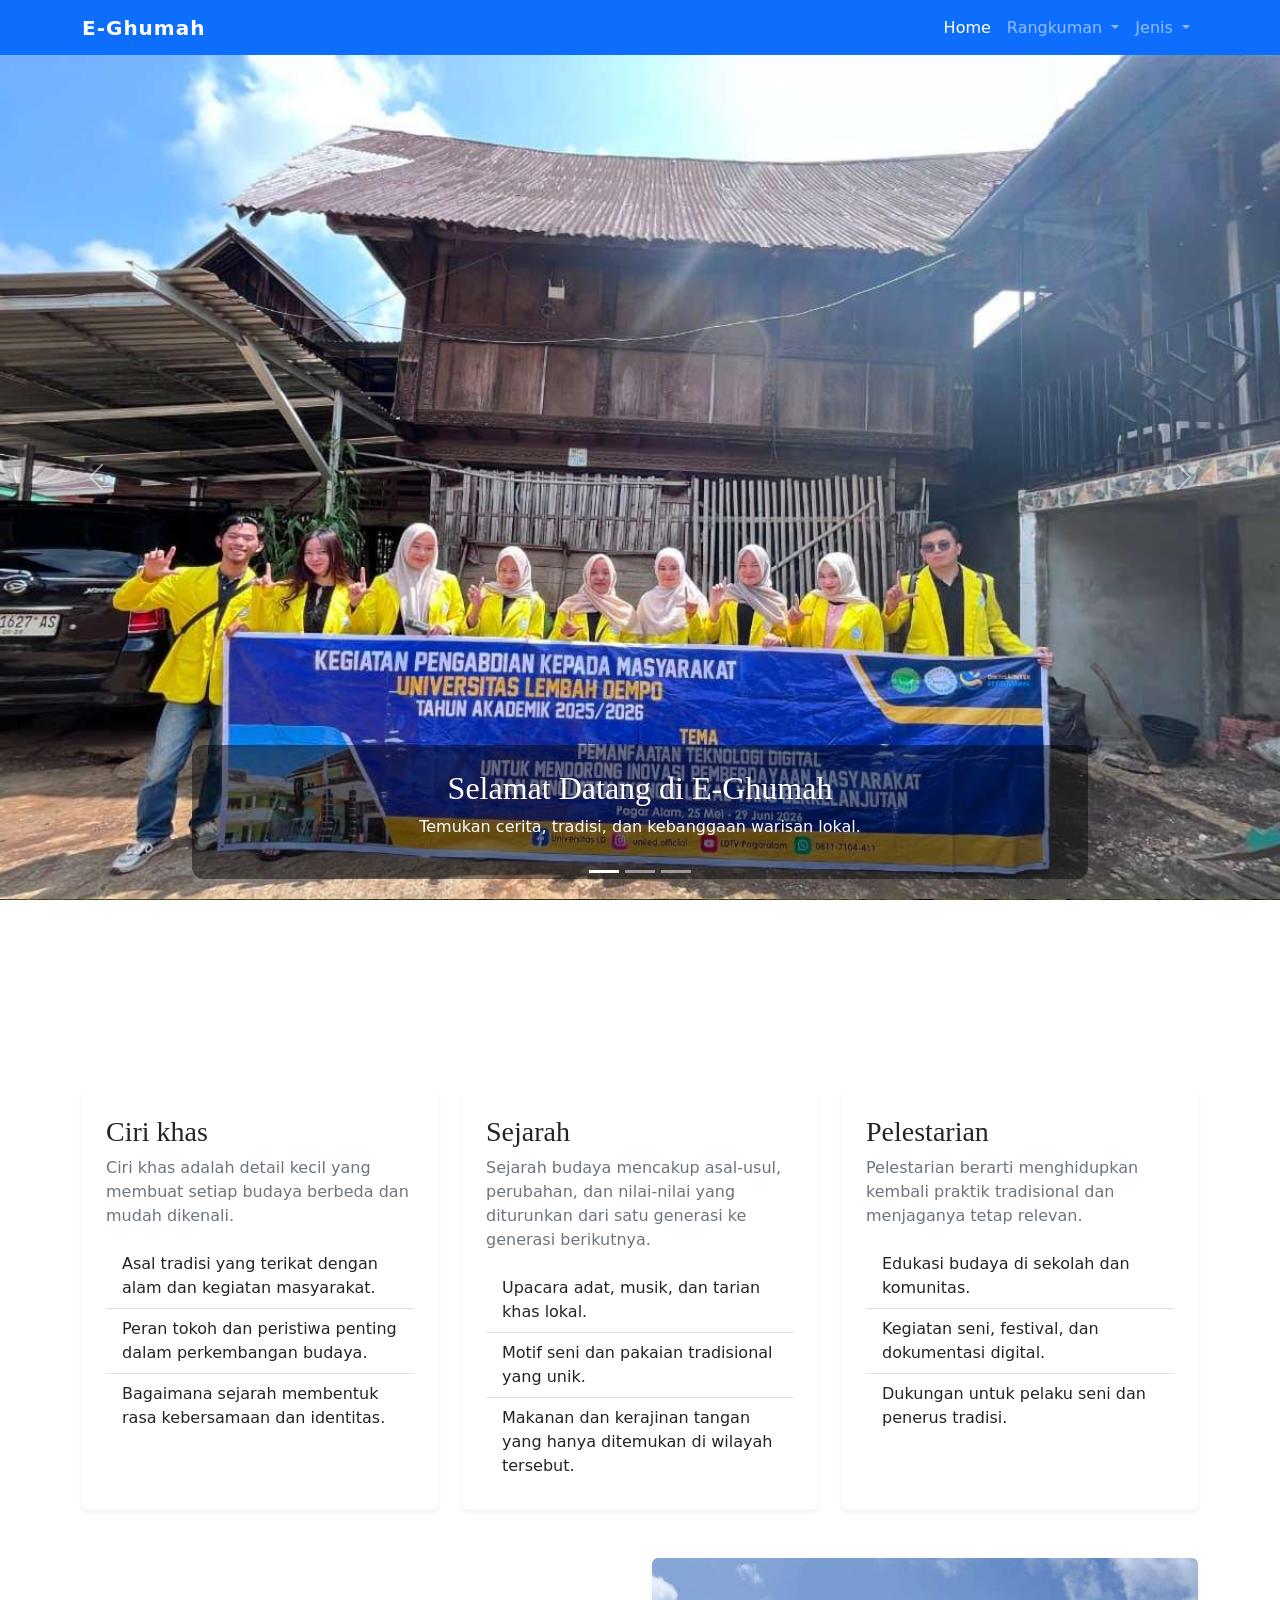
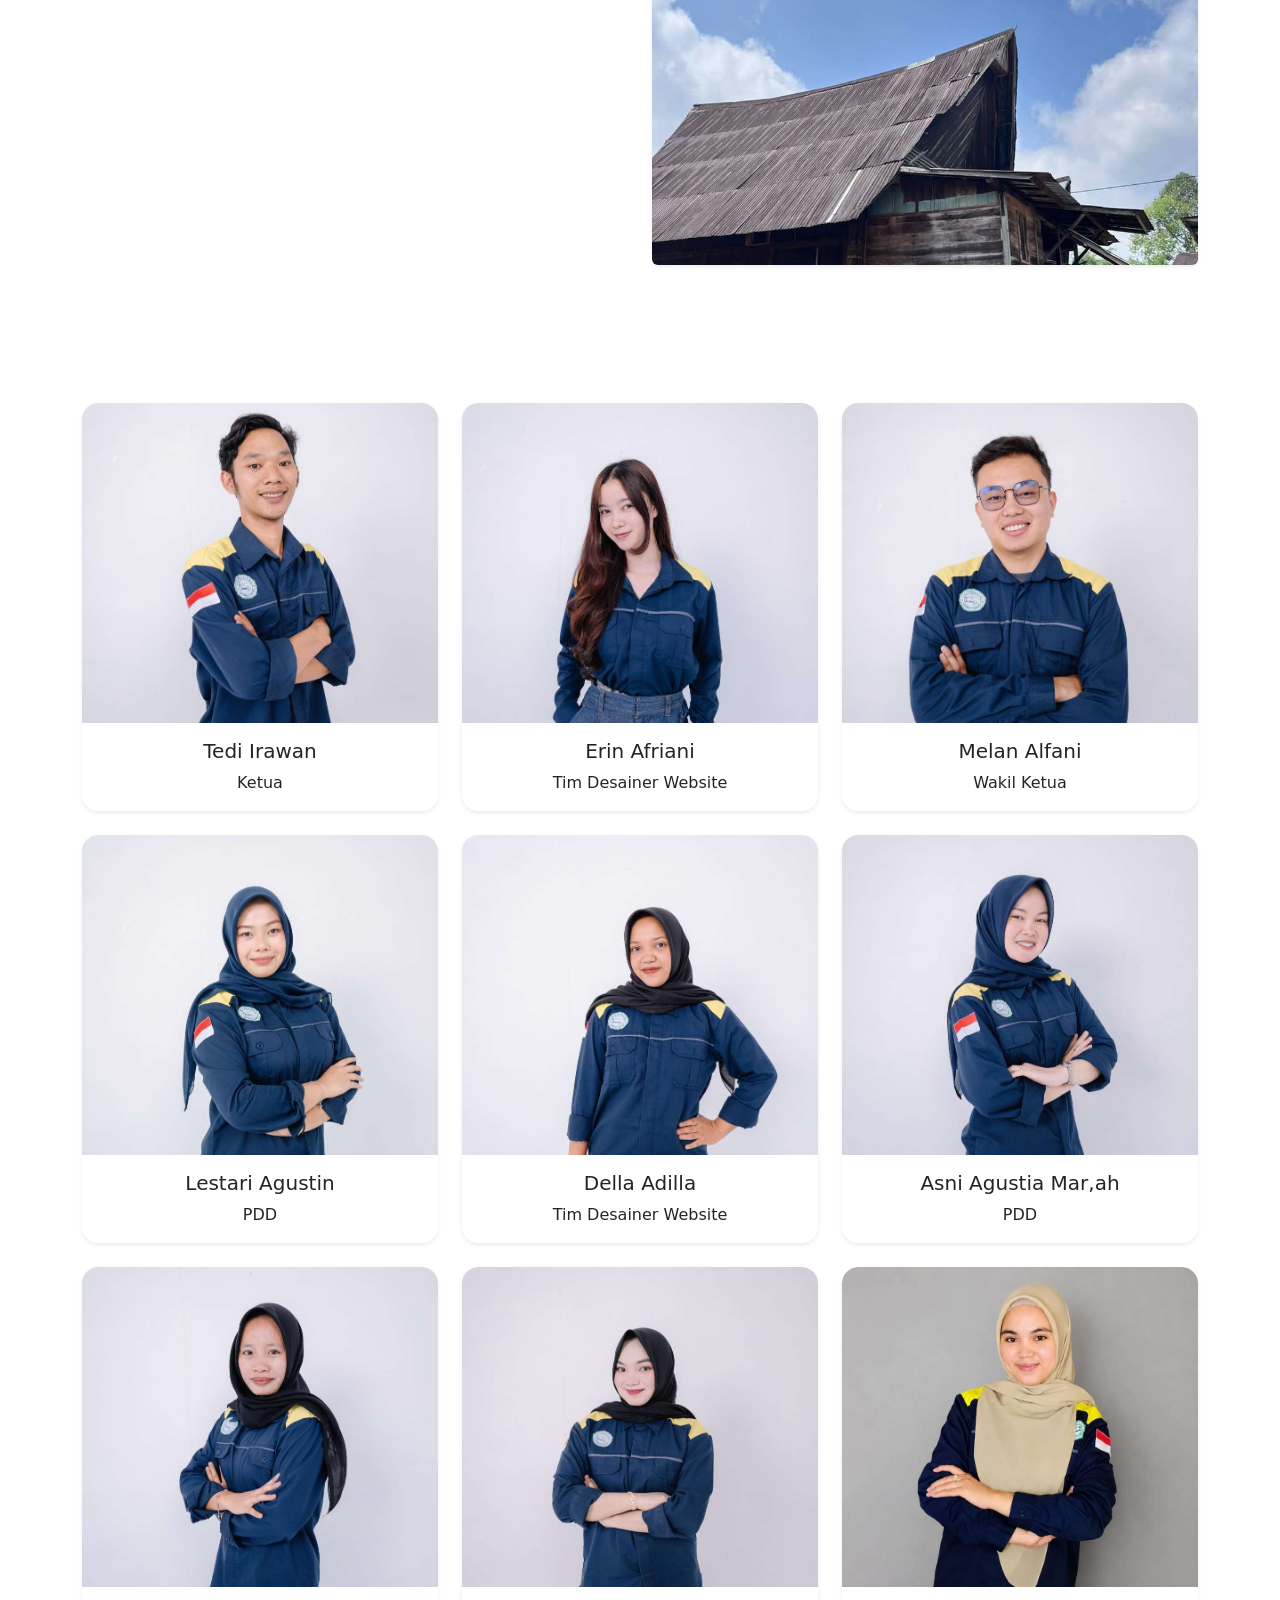
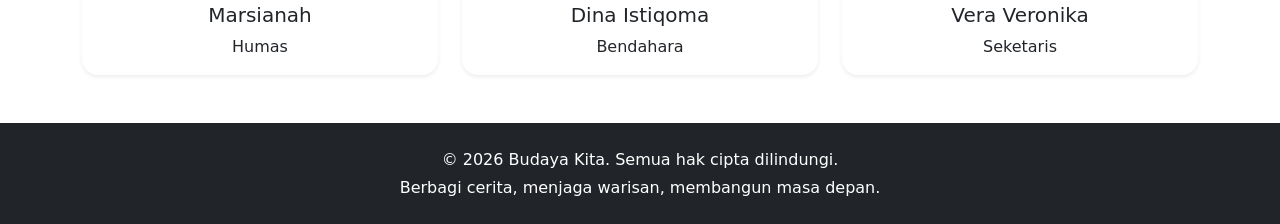
<file: index.html>
<!doctype html>
<html lang="id">
  <head>
    <meta charset="utf-8" />
    <meta name="viewport" content="width=device-width, initial-scale=1" />
    <title>Website Budaya</title>
    <link
      href="https://cdn.jsdelivr.net/npm/bootstrap@5.0.2/dist/css/bootstrap.min.css"
      rel="stylesheet"
      integrity="sha384-EVSTQN3/azprG1Anm3QDgpJLIm9Nao0Yz1ztcQTwFspd3yD65VohhpuuCOmLASjC"
      crossorigin="anonymous" />
    <link rel="stylesheet" href="styles.css" />
  </head>
  <body>
    <nav class="navbar navbar-expand-lg navbar-dark bg-primary shadow-sm">
      <div class="container">
        <a class="navbar-brand fw-bold" href="#">E-Ghumah</a>
        <button
          class="navbar-toggler"
          type="button"
          data-bs-toggle="collapse"
          data-bs-target="#navbarNav"
          aria-controls="navbarNav"
          aria-expanded="false"
          aria-label="Toggle navigation">
          <span class="navbar-toggler-icon"></span>
        </button>
        <div class="collapse navbar-collapse" id="navbarNav">
          <ul class="navbar-nav ms-auto">
            <li class="nav-item">
              <a class="nav-link active" aria-current="page" href="#home"
                >Home</a
              >
            </li>
            <li class="nav-item dropdown">
              <a
                class="nav-link dropdown-toggle"
                href="#"
                id="sejarahDropdown"
                role="button"
                data-bs-toggle="dropdown"
                aria-expanded="false">
                Rangkuman
              </a>
              <ul class="dropdown-menu" aria-labelledby="sejarahDropdown">
                <li>
                  <a class="dropdown-item" href="ciri%20khas/cirikhas.html"
                    >Ciri Khas</a
                  >
                </li>
                <li>
                  <a class="dropdown-item" href="sejarah/sejarah.html"
                    >Sejarah</a
                  >
                </li>
                <li>
                  <a class="dropdown-item" href="pelestarian/pelestarian.html"
                    >Pelestarian</a
                  >
                </li>
              </ul>
            </li>
            <li class="nav-item dropdown">
              <a
                class="nav-link dropdown-toggle"
                href="#"
                id="jenisDropdown"
                role="button"
                data-bs-toggle="dropdown"
                aria-expanded="false">
                Jenis
              </a>
              <ul class="dropdown-menu" aria-labelledby="jenisDropdown">
                <li>
                  <a
                    class="dropdown-item"
                    href="jenis/ghumah-baghi-tatahan.html"
                    >Ghumah Baghi Tatahan</a
                  >
                </li>
                <li>
                  <a
                    class="dropdown-item"
                    href="jenis/ghumah-baghi-gilapan.html"
                    >Ghumah Baghi Gilapan</a
                  >
                </li>
                <li>
                  <a class="dropdown-item" href="jenis/ghumah-baghi-sasak.html"
                    >Ghumah Baghi Sasak</a
                  >
                </li>
                <li>
                  <a class="dropdown-item" href="jenis/tempat-lainnya.html"
                    >Tempat Lainnya</a
                  >
                </li>
              </ul>
            </li>
          </ul>
        </div>
      </div>
    </nav>

    <header class="carousel-container" id="home">
      <div id="landingCarousel" class="carousel slide" data-bs-ride="carousel">
        <div class="carousel-indicators">
          <button
            type="button"
            data-bs-target="#landingCarousel"
            data-bs-slide-to="0"
            class="active"
            aria-current="true"
            aria-label="Slide 1"></button>
          <button
            type="button"
            data-bs-target="#landingCarousel"
            data-bs-slide-to="1"
            aria-label="Slide 2"></button>
          <button
            type="button"
            data-bs-target="#landingCarousel"
            data-bs-slide-to="2"
            aria-label="Slide 3"></button>
        </div>
        <div class="carousel-inner">
          <div class="carousel-item active">
            <img
              src="Galeri/foto1.jpg"
              class="d-block w-100"
              alt="ilustrasi budaya" />
            <div class="carousel-caption d-none d-md-block">
              <h2>Selamat Datang di E-Ghumah</h2>
              <p>Temukan cerita, tradisi, dan kebanggaan warisan lokal.</p>
            </div>
          </div>
          <div class="carousel-item">
            <img
              src="Galeri/Tataghan.jpg"
              class="d-block w-100"
              alt="Kesenian tradisional" />
            <div class="carousel-caption d-none d-md-block">
              <h2>Pelestarian Tradisi</h2>
              <p>Lestarikan budaya lewat generasi dan kegiatan bersama.</p>
            </div>
          </div>
          <div class="carousel-item">
            <img
              src="Galeri/gilapan.jpg"
              class="d-block w-100"
              alt="Makanan khas daerah" />
            <div class="carousel-caption d-none d-md-block">
              <h2>Ciri Khas yang Unik</h2>
              <p>Mengenal lebuh dalam sejarah Ghumah Baghi.</p>
            </div>
          </div>
        </div>
        <button
          class="carousel-control-prev"
          type="button"
          data-bs-target="#landingCarousel"
          data-bs-slide="prev">
          <span class="carousel-control-prev-icon" aria-hidden="true"></span>
          <span class="visually-hidden">Previous</span>
        </button>
        <button
          class="carousel-control-next"
          type="button"
          data-bs-target="#landingCarousel"
          data-bs-slide="next">
          <span class="carousel-control-next-icon" aria-hidden="true"></span>
          <span class="visually-hidden">Next</span>
        </button>
      </div>
    </header>

    <main class="container my-5">
      <section class="text-center mb-5">
        <h1 class="display-5 text-white">Mengenal Warisan Budaya</h1>
        <p class="lead text-white">
          Media untuk mengenal sejarah, ciri khas, dan upaya pelestarian budaya
          lokal.
        </p>
      </section>
      <section class="row g-4 mb-5">
        <div class="col-lg-4">
          <div class="p-4 bg-white rounded shadow-sm h-100">
            <h3 id="sejarah">Ciri khas</h3>
            <p class="text-muted">
              Ciri khas adalah detail kecil yang membuat setiap budaya berbeda
              dan mudah dikenali.
            </p>
            <ul class="list-group list-group-flush">
              <li class="list-group-item">
                Asal tradisi yang terikat dengan alam dan kegiatan masyarakat.
              </li>
              <li class="list-group-item">
                Peran tokoh dan peristiwa penting dalam perkembangan budaya.
              </li>
              <li class="list-group-item">
                Bagaimana sejarah membentuk rasa kebersamaan dan identitas.
              </li>
            </ul>
          </div>
        </div>
        <div class="col-lg-4">
          <div class="p-4 bg-white rounded shadow-sm h-100">
            <h3>Sejarah</h3>
            <p class="text-muted">
              Sejarah budaya mencakup asal-usul, perubahan, dan nilai-nilai yang
              diturunkan dari satu generasi ke generasi berikutnya.
            </p>
            <ul class="list-group list-group-flush">
              <li class="list-group-item">
                Upacara adat, musik, dan tarian khas lokal.
              </li>
              <li class="list-group-item">
                Motif seni dan pakaian tradisional yang unik.
              </li>
              <li class="list-group-item">
                Makanan dan kerajinan tangan yang hanya ditemukan di wilayah
                tersebut.
              </li>
            </ul>
          </div>
        </div>
        <div class="col-lg-4">
          <div class="p-4 bg-white rounded shadow-sm h-100">
            <h3 id="pelestarian">Pelestarian</h3>
            <p class="text-muted">
              Pelestarian berarti menghidupkan kembali praktik tradisional dan
              menjaganya tetap relevan.
            </p>
            <ul class="list-group list-group-flush">
              <li class="list-group-item">
                Edukasi budaya di sekolah dan komunitas.
              </li>
              <li class="list-group-item">
                Kegiatan seni, festival, dan dokumentasi digital.
              </li>
              <li class="list-group-item">
                Dukungan untuk pelaku seni dan penerus tradisi.
              </li>
            </ul>
          </div>
        </div>
      </section>
      <section class="mb-5">
        <div class="row align-items-center g-4">
          <div class="col-lg-6">
            <p class="text-white">Kenapa Budaya Itu Penting?</p>
            <p class="text-white">
              Budaya adalah jantung identitas kita. Dengan memahami dan menjaga
              warisan budaya, kita memupuk rasa kebanggaan dan persatuan.
            </p>
            <ul class="list-group list-group-flush">
              <li class="text-white">Membangun kesadaran sejarah</li>
              <li class="text-white">Memperkuat hubungan sosial</li>
              <li class="text-white">Menjaga keberagaman khas nusantara</li>
            </ul>
          </div>
          <div class="col-lg-6">
            <div class="ratio ratio-16x9 rounded overflow-hidden shadow-sm">
              <img
                src="Galeri/foto6.jpg"
                class="img-fluid"
                alt="Ilustrasi budaya"
                loading="lazy" />
            </div>
          </div>
        </div>
      </section>

      <section>
        <div class="text-center mb-4">
          <h3 class="text-white">Tim Kami</h3>
          <p class="text-white">
            Para penggiat yang berdedikasi untuk menjaga dan mempromosikan
            budaya.
          </p>
        </div>
        <div class="row g-4">
          <div class="col-md-4">
            <div class="card team-card h-100 text-center border-0 shadow-sm">
              <img
                src="Galeri/Tim 2.jpg"
                class="card-img-top"
                alt="Tim 1"
                loading="lazy" />
              <div class="card-body">
                <h5 class="card-title">Tedi Irawan</h5>
                <p class="card-text">Ketua</p>
              </div>
            </div>
          </div>
          <div class="col-md-4">
            <div class="card team-card h-100 text-center border-0 shadow-sm">
              <img
                src="Galeri/Tim 6.jpg"
                class="card-img-top"
                alt="Tim 2"
                loading="lazy" />
              <div class="card-body">
                <h5 class="card-title">Erin Afriani</h5>
                <p class="card-text">Tim Desainer Website</p>
              </div>
            </div>
          </div>
          <div class="col-md-4">
            <div class="card team-card h-100 text-center border-0 shadow-sm">
              <img
                src="Galeri/Tim 1.jpg"
                class="card-img-top"
                alt="Tim 3"
                loading="lazy" />
              <div class="card-body">
                <h5 class="card-title">Melan Alfani</h5>
                <p class="card-text">Wakil Ketua</p>
              </div>
            </div>
          </div>
          <div class="col-md-4">
            <div class="card team-card h-100 text-center border-0 shadow-sm">
              <img
                src="Galeri/Tim 4.jpg"
                class="card-img-top"
                alt="Tim 3"
                loading="lazy" />
              <div class="card-body">
                <h5 class="card-title">Lestari Agustin</h5>
                <p class="card-text">PDD</p>
              </div>
            </div>
          </div>
          <div class="col-md-4">
            <div class="card team-card h-100 text-center border-0 shadow-sm">
              <img
                src="Galeri/Tim 3.jpg"
                class="card-img-top"
                alt="Tim 3"
                loading="lazy" />
              <div class="card-body">
                <h5 class="card-title">Della Adilla</h5>
                <p class="card-text">Tim Desainer Website</p>
              </div>
            </div>
          </div>
          <div class="col-md-4">
            <div class="card team-card h-100 text-center border-0 shadow-sm">
              <img
                src="Galeri/Tim 5.jpg"
                class="card-img-top"
                alt="Tim 3"
                loading="lazy" />
              <div class="card-body">
                <h5 class="card-title">Asni Agustia Mar,ah</h5>
                <p class="card-text">PDD</p>
              </div>
            </div>
          </div>
          <div class="col-md-4">
            <div class="card team-card h-100 text-center border-0 shadow-sm">
              <img
                src="Galeri/Tim 7.jpg"
                class="card-img-top"
                alt="Tim 3"
                loading="lazy" />
              <div class="card-body">
                <h5 class="card-title">Marsianah</h5>
                <p class="card-text">Humas</p>
              </div>
            </div>
          </div>
          <div class="col-md-4">
            <div class="card team-card h-100 text-center border-0 shadow-sm">
              <img
                src="Galeri/Tim 8.jpg"
                class="card-img-top"
                alt="Tim 3"
                loading="lazy" />
              <div class="card-body">
                <h5 class="card-title">Dina Istiqoma</h5>
                <p class="card-text">Bendahara</p>
              </div>
            </div>
          </div>
          <div class="col-md-4">
            <div class="card team-card h-100 text-center border-0 shadow-sm">
              <img
                src="Galeri/Tim 9.jpg"
                class="card-img-top"
                alt="Tim 3"
                loading="lazy" />
              <div class="card-body">
                <h5 class="card-title">Vera Veronika</h5>
                <p class="card-text">Seketaris</p>
              </div>
            </div>
          </div>
        </div>
      </section>
    </main>

    <footer class="footer bg-dark text-white py-4">
      <div class="container text-center">
        <p class="mb-1">© 2026 Budaya Kita. Semua hak cipta dilindungi.</p>
        <p class="mb-0">
          Berbagi cerita, menjaga warisan, membangun masa depan.
        </p>
      </div>
    </footer>

    <script
      src="https://cdn.jsdelivr.net/npm/bootstrap@5.0.2/dist/js/bootstrap.bundle.min.js"
      integrity="sha384-MrcW6ZMFYlzcLA8Nl+NtUVF0sA7MsXsP1UyJoMp4YLEuNSfAP+JcXn/tWtIaxVXM"
      crossorigin="anonymous"></script>
  </body>
</html>
</file>
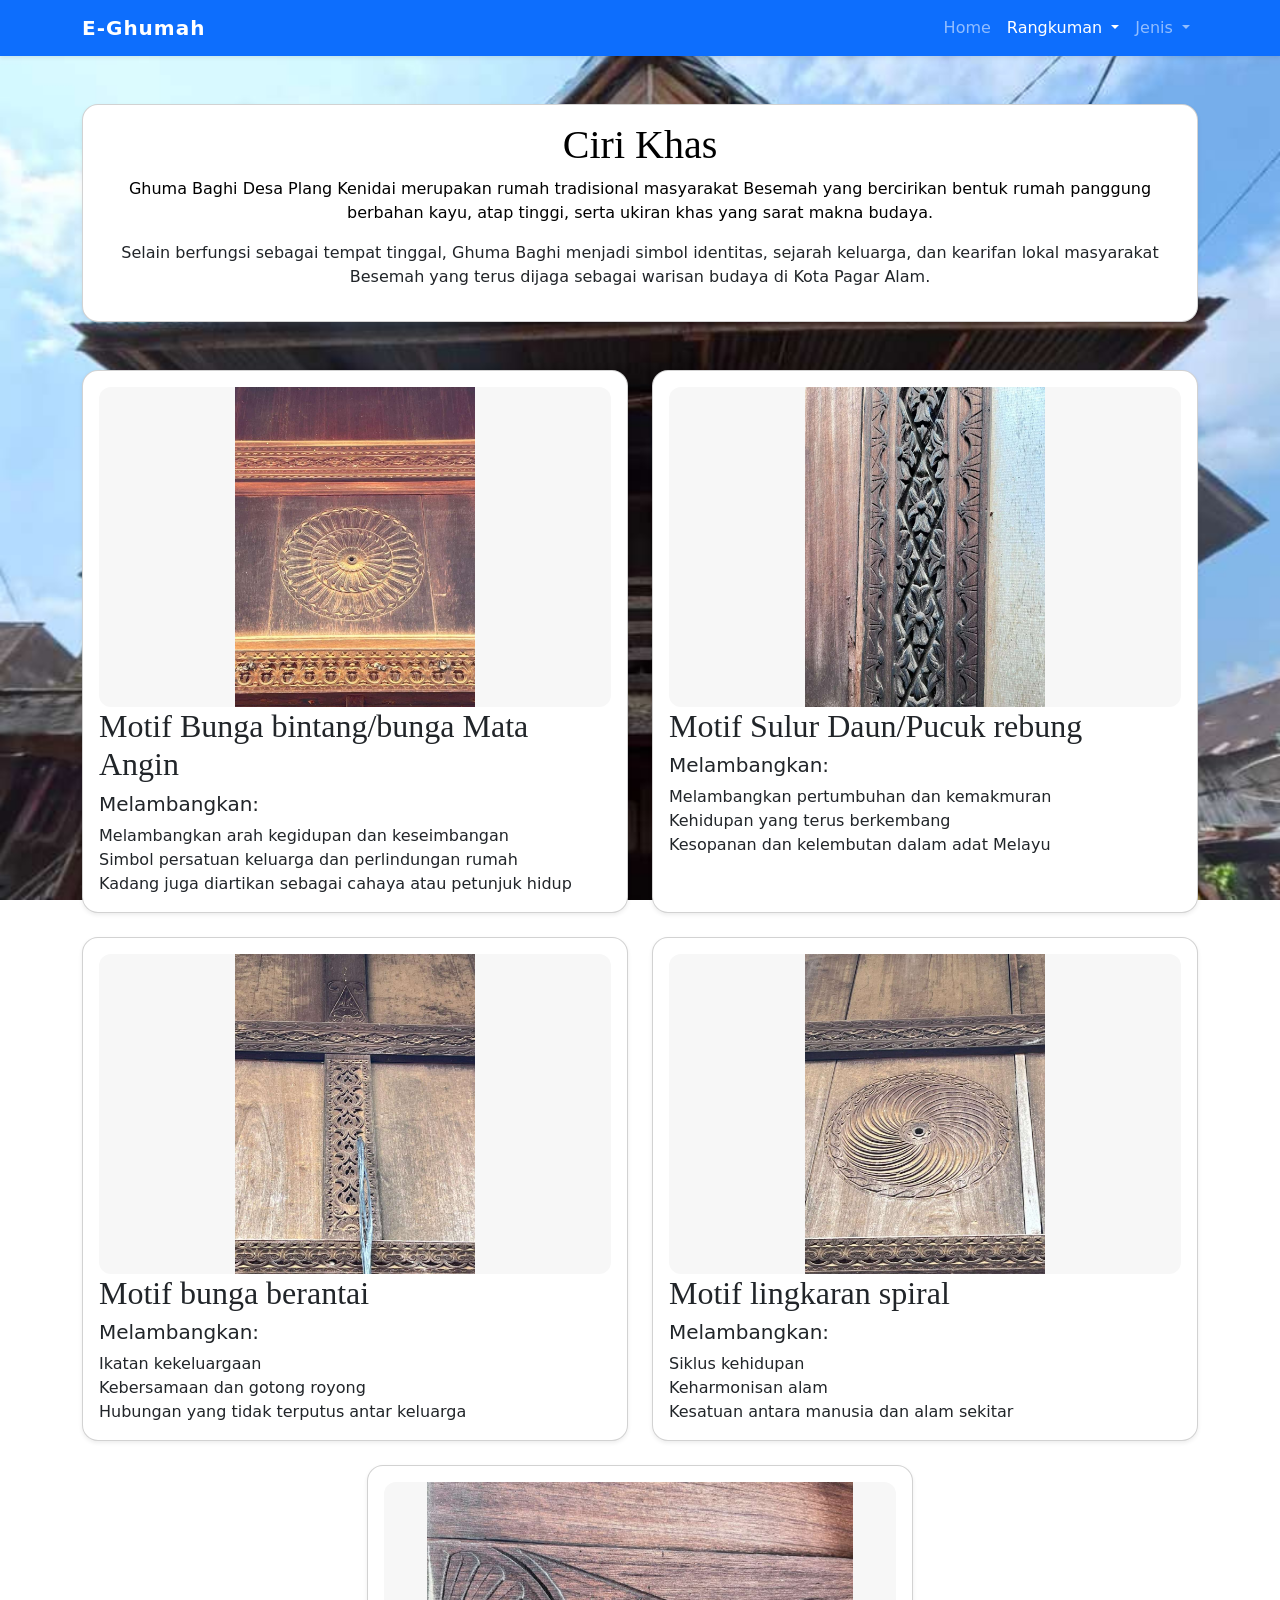
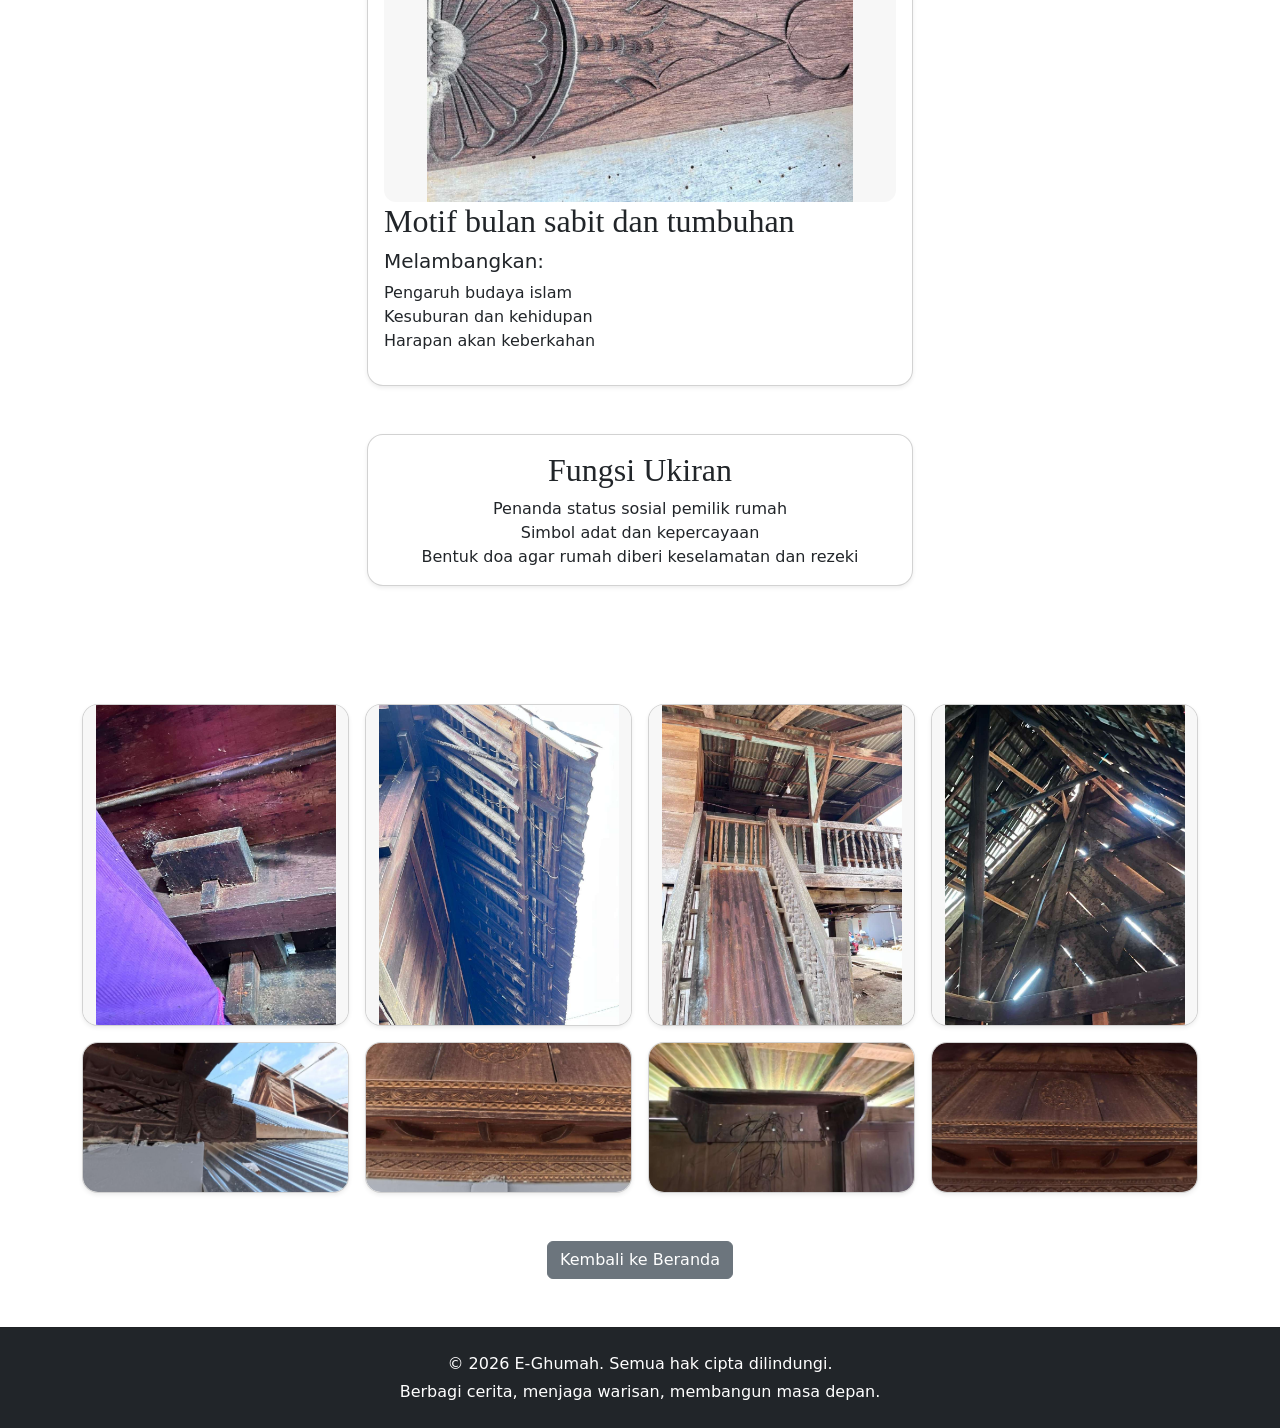
<file: ciri khas/cirikhas.html>
<!doctype html>
<html lang="id">
  <head>
    <meta charset="utf-8">
    <meta name="viewport" content="width=device-width, initial-scale=1">
    <title>Ciri Khas Budaya</title>
    <meta name="description" content="Ciri khas budaya: motif, makna, dan fungsi ukiran serta simbol-simbol tradisional.">
    <link href="https://cdn.jsdelivr.net/npm/bootstrap@5.0.2/dist/css/bootstrap.min.css" rel="stylesheet" integrity="sha384-EVSTQN3/azprG1Anm3QDgpJLIm9Nao0Yz1ztcQTwFspd3yD65VohhpuuCOmLASjC" crossorigin="anonymous">
    <link rel="stylesheet" href="../styles.css">
    <link rel="stylesheet" href="../ciri khas/ciri.css">
  </head>
  <body>
    <nav class="navbar navbar-expand-lg navbar-dark bg-primary shadow-sm">
      <div class="container">
        <a class="navbar-brand fw-bold" href="../index.html" aria-label="Beranda E-Ghumah">E-Ghumah</a>
        <button class="navbar-toggler" type="button" data-bs-toggle="collapse" data-bs-target="#navbarNav" aria-controls="navbarNav" aria-expanded="false" aria-label="Toggle navigation">
          <span class="navbar-toggler-icon"></span>
        </button>
        <div class="collapse navbar-collapse" id="navbarNav">
          <ul class="navbar-nav ms-auto">
            <li class="nav-item">
              <a class="nav-link" href="../index.html">Home</a>
            </li>
            <li class="nav-item dropdown">
              <a class="nav-link dropdown-toggle active" href="#" id="sejarahDropdown" role="button" data-bs-toggle="dropdown" aria-expanded="false">
               Rangkuman
              </a>
              <ul class="dropdown-menu dropdown-menu-end" aria-labelledby="sejarahDropdown">
                <li><a class="dropdown-item" href="../ciri%20khas/cirikhas.html">Ciri khas</a></li>
                <li><a class="dropdown-item" href="../sejarah/sejarah.html">Sejarah</a></li>
                <li><a class="dropdown-item" href="../pelestarian/pelestarian.html">Pelestarian</a></li>
              </ul>
            </li>
            <li class="nav-item dropdown">
              <a class="nav-link dropdown-toggle" href="#" id="jenisDropdown" role="button" data-bs-toggle="dropdown" aria-expanded="false">
                Jenis
              </a>
              <ul class="dropdown-menu dropdown-menu-end" aria-labelledby="jenisDropdown">
                <li><a class="dropdown-item" href="../jenis/ghumah-baghi-tatahan.html">Ghumah Baghi Tatahan</a></li>
                <li><a class="dropdown-item" href="../jenis/ghumah-baghi-gilapan.html">Ghumah Baghi Gilapan</a></li>
                <li><a class="dropdown-item" href="../jenis/ghumah-baghi-sasak.html">Ghumah Baghi Sasak</a></li>
                <li><a class="dropdown-item" href="../jenis/tempat-lainnya.html">Tempat Lainnya</a></li>
              </ul>
            </li>
          </ul>
        </div>
      </div>
    </nav>
    <main class="container my-5">
      <section class="text-center mb-5">
        <div class="card shadow-sm h-100">
        <div class="card-body">
         <h1 class="text-black"> Ciri Khas</h1>
         <p class="lead-unstyled text-black">Ghuma Baghi Desa Plang Kenidai merupakan rumah tradisional masyarakat Besemah yang bercirikan bentuk rumah panggung berbahan kayu, atap tinggi, serta ukiran khas yang sarat makna budaya.
          <p>Selain berfungsi sebagai tempat tinggal, Ghuma Baghi menjadi simbol identitas, sejarah keluarga, dan kearifan lokal masyarakat Besemah yang terus dijaga sebagai warisan budaya di Kota Pagar Alam.</p>
      </section>
      <section class="row g-4">
        <div class="col-lg-6">
          <div class="card shadow-sm h-100">
            <div class="card-body">
              <img src="../Galeri/Ciri 1..jpg" class="card-img-top media-thumb" alt="Ciri Khas" loading="lazy">
              <h2 class="card-title">Motif Bunga bintang/bunga Mata Angin</h2>
              <h5>Melambangkan:</h5>
              <ul class="list-unstyled card-text">
                <li>Melambangkan arah kegidupan dan keseimbangan</li>
                <li>Simbol persatuan keluarga dan perlindungan rumah</li>
                <li>⁠Kadang juga diartikan sebagai cahaya atau petunjuk hidup</li>
              </ul>
            </div>
          </div>
        </div>
        <div class="col-lg-6">
          <div class="card shadow-sm h-100">
            <div class="card-body">
              <img src="../Galeri/Ciri 4.jpg" class="card-img-top media-thumb" alt="Ciri Khas" loading="lazy">
              <h2 class="card-title">Motif Sulur Daun/Pucuk rebung</h2>
              <h5>Melambangkan:</h5>
              <ul class="list-unstyled card-text">
                <li>Melambangkan pertumbuhan dan kemakmuran</li>
                <li>Kehidupan yang terus berkembang</li>
                <li>Kesopanan dan kelembutan dalam adat Melayu</li>
              </ul>
            </div>
         </div>
        </div>
        <div class="col-lg-6">
          <div class="card shadow-sm h-100">
            <div class="card-body">
              <img src="../Galeri/Ciri 3.jpg" class="card-img-top media-thumb" alt="Ciri Khas" loading="lazy">
              <h2 class="card-title">Motif bunga berantai</h2>
              <h5>Melambangkan:</h5>
              <ul class="list-unstyled card-text">
                <li>Ikatan kekeluargaan</li>
                <li>Kebersamaan dan gotong royong</li>
                <li>Hubungan yang tidak terputus antar keluarga</li>
              </ul>
            </div>
          </div>
        </div>
        <div class="col-lg-6">
          <div class="card shadow-sm h-100">
            <div class="card-body">
              <img src="../Galeri/Foto.jpg" class="card-img-top media-thumb" alt="Ciri Khas" loading="lazy">
              <h2 class="card-title">Motif lingkaran spiral</h2>
              <h5> Melambangkan:</h5>
              <ul class="list-unstyled card-text">
                <li>Siklus kehidupan</li>
                <li>Keharmonisan alam</li>
                <li>Kesatuan antara manusia dan alam sekitar</li>
              </ul>
            </div>
          </div>
        </div>
        <div class="col-lg-6 mx-auto">
          <div class="card shadow-sm h-100">
            <div class="card-body">
              <img src="../Galeri/Ulang 1.jpg" class="card-img-top media-thumb" alt="Ciri Khas" loading="lazy">
              <h2 class="card-title">Motif bulan sabit dan tumbuhan</h2>
              <h5>Melambangkan:</h5>
              <ul class="list-unstyled">
                <li>Pengaruh budaya islam</li>
                <li>Kesuburan dan kehidupan</li>
                <li>Harapan akan keberkahan</li>
              </ul>
            </div>
          </div>
        </div>
      </section>

      <section class="my-5">
        <div class="row justify-content-center">
          <div class="col-lg-6">
            <div class="card shadow-sm h-100">
              <div class="card-body text-center">
                <h2>Fungsi Ukiran</h2>
                <ul class="list-unstyled mb-0">
                  <li>Penanda status sosial pemilik rumah</li>
                  <li>Simbol adat dan kepercayaan</li>
                  <li>Bentuk doa agar rumah diberi keselamatan dan rezeki</li>
                </ul>
              </div>
            </div>
          </div>
        </div>

        <div class="text-center mb-5">
          <h2 class="text-white">Galeri Budaya</h2>
          <p class="text-white">Kumpulan foto dari berbagai aspek budaya yang terkait dengan cerita dan ciri khas lokal.</p>
        </div>
        <div class="row g-3">
          <div class="col-sm-6 col-lg-3">
            <div class="card h-100 shadow-sm overflow-hidden">
              <img src="../Galeri/foto25.jpg" class="card-img-top media-thumb" alt="Foto budaya 1" loading="lazy" />
            </div>
          </div>
          <div class="col-sm-6 col-lg-3">
            <div class="card h-100 shadow-sm overflow-hidden">
              <img src="../Galeri/foto atap1.jpg" class="card-img-top media-thumb" alt="Foto budaya 2" loading="lazy" />
            </div>
          </div>
          <div class="col-sm-6 col-lg-3">
            <div class="card h-100 shadow-sm overflow-hidden">
              <img src="../Galeri/foto16.jpg" class="card-img-top media-thumb" alt="Foto budaya 3" loading="lazy" />
            </div>
          </div>
          <div class="col-sm-6 col-lg-3">
            <div class="card h-100 shadow-sm overflow-hidden">
              <img src="../Galeri/foto19.jpg" class="card-img-top media-thumb" alt="Foto budaya 4" loading="lazy" />
            </div>
          </div>
          <div class="col-sm-6 col-lg-3">
            <div class="card h-100 shadow-sm overflow-hidden">
              <img src="../Galeri/foto21.jpg" class="card-img-top media-thumb" alt="Foto budaya 4" loading="lazy" />
            </div>
          </div>
          <div class="col-sm-6 col-lg-3">
            <div class="card h-100 shadow-sm overflow-hidden">
              <img src="../Galeri/foto22.jpg" class="card-img-top media-thumb" alt="Foto budaya 4" loading="lazy" />
            </div>
          </div>
          <div class="col-sm-6 col-lg-3">
            <div class="card h-100 shadow-sm overflow-hidden">
              <img src="../Galeri/foto26.jpg" class="card-img-top media-thumb" alt="Foto budaya 4" loading="lazy" />
            </div>
          </div>
          <div class="col-sm-6 col-lg-3">
            <div class="card h-100 shadow-sm overflow-hidden">
              <img src="../Galeri/foto24.jpg" class="card-img-top media-thumb" alt="Foto budaya 4" loading="lazy" />
            </div>
          </div>
        </div>
      </section>

      <div class="text-center mt-5">
        <a href="../index.html" class="btn btn-secondary">Kembali ke Beranda</a>
      </div>
    </main>

    <footer class="footer bg-dark text-white py-4">
      <div class="container text-center">
        <p class="mb-1">© 2026 E-Ghumah. Semua hak cipta dilindungi.</p>
        <p class="mb-0">Berbagi cerita, menjaga warisan, membangun masa depan.</p>
      </div>
    </footer>

    <script src="https://cdn.jsdelivr.net/npm/bootstrap@5.0.2/dist/js/bootstrap.bundle.min.js" integrity="sha384-MrcW6ZMFYlzcLA8Nl+NtUVF0sA7MsXsP1UyJoMp4YLEuNSfAP+JcXn/tWtIaxVXM" crossorigin="anonymous"></script>
  </body>
</html>
</file>
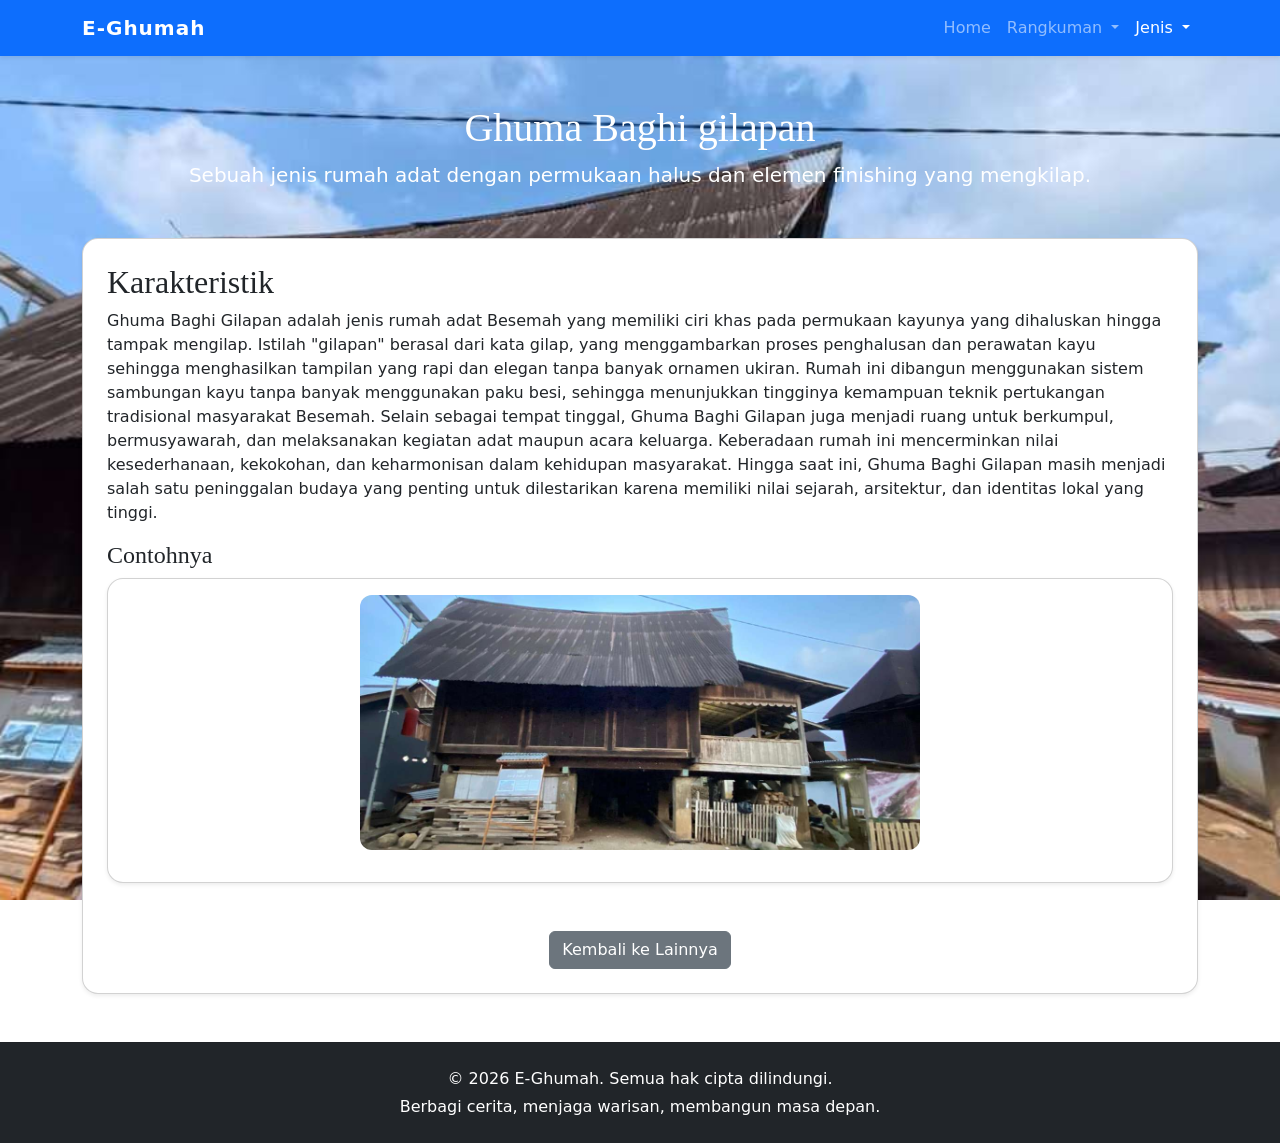
<file: jenis/ghumah-baghi-gilapan.html>
<!doctype html>
<html lang="id">
  <head>
    <meta charset="utf-8">
    <meta name="viewport" content="width=device-width, initial-scale=1">
    <title>Ghumah Baghi Gilapan</title>
    <meta name="description" content="Ghumah Baghi Gilapan: rumah adat dengan permukaan halus dan elemen finishing yang mengkilap.">
    <link href="https://cdn.jsdelivr.net/npm/bootstrap@5.0.2/dist/css/bootstrap.min.css" rel="stylesheet" integrity="sha384-EVSTQN3/azprG1Anm3QDgpJLIm9Nao0Yz1ztcQTwFspd3yD65VohhpuuCOmLASjC" crossorigin="anonymous">
    <link rel="stylesheet" href="../styles.css">
    <link rel="stylesheet" href="../jenis/gialapan.css">
  </head>
  <body>
    <nav class="navbar navbar-expand-lg navbar-dark bg-primary shadow-sm">
      <div class="container">
        <a class="navbar-brand fw-bold" href="../index.html" aria-label="Beranda E-Ghumah">E-Ghumah</a>
        <button class="navbar-toggler" type="button" data-bs-toggle="collapse" data-bs-target="#navbarNav" aria-controls="navbarNav" aria-expanded="false" aria-label="Toggle navigation">
          <span class="navbar-toggler-icon"></span>
        </button>
        <div class="collapse navbar-collapse" id="navbarNav">
          <ul class="navbar-nav ms-auto">
            <li class="nav-item">
              <a class="nav-link" href="../index.html">Home</a>
            </li>
            <li class="nav-item dropdown">
              <a class="nav-link dropdown-toggle" href="#" id="sejarahDropdown" role="button" data-bs-toggle="dropdown" aria-expanded="false">
                Rangkuman
              </a>
              <ul class="dropdown-menu dropdown-menu-end" aria-labelledby="sejarahDropdown">
                <li><a class="dropdown-item" href="../ciri%20khas/cirikhas.html">Ciri Khas</a></li>
                <li><a class="dropdown-item" href="../sejarah/sejarah.html">Sejarah</a></li>
                <li><a class="dropdown-item" href="../pelestarian/pelestarian.html">Pelestarian</a></li>
              </ul>
            </li>
            <li class="nav-item dropdown">
              <a class="nav-link dropdown-toggle active" href="#" id="jenisDropdown" role="button" data-bs-toggle="dropdown" aria-expanded="false">
                Jenis
              </a>
              <ul class="dropdown-menu dropdown-menu-end" aria-labelledby="jenisDropdown">
                <li><a class="dropdown-item" href="ghumah-baghi-tatahan.html">Ghumah Baghi Tatahan</a></li>
                <li><a class="dropdown-item active" href="ghumah-baghi-gilapan.html">Ghumah Baghi Gilapan</a></li>
                <li><a class="dropdown-item" href="ghumah-baghi-sasak.html">Ghumah Baghi Sasak</a></li>
                <li><a class="dropdown-item" href="tempat-lainnya.html">Tempat Lainnya</a></li>
              </ul>
            </li>
          </ul>
        </div>
      </div>
    </nav>
    <main class="container my-5">
      <section class="text-center mb-5">
        <h1 class="text-white">Ghuma Baghi gilapan</h1>
        <p class="lead text-white">Sebuah jenis rumah adat dengan permukaan halus dan elemen finishing yang mengkilap.</p>
      </section>
      <div class="card shadow-sm p-4">
        <h2>Karakteristik</h2>
        <p>Ghuma Baghi Gilapan adalah jenis rumah adat Besemah yang memiliki ciri khas pada permukaan kayunya yang dihaluskan hingga tampak mengilap. Istilah "gilapan" berasal dari kata gilap, yang menggambarkan proses penghalusan dan perawatan kayu sehingga menghasilkan tampilan yang rapi dan elegan tanpa banyak ornamen ukiran.
Rumah ini dibangun menggunakan sistem sambungan kayu tanpa banyak menggunakan paku besi, sehingga menunjukkan tingginya kemampuan teknik pertukangan tradisional masyarakat Besemah. Selain sebagai tempat tinggal, Ghuma Baghi Gilapan juga menjadi ruang untuk berkumpul, bermusyawarah, dan melaksanakan kegiatan adat maupun acara keluarga.
Keberadaan rumah ini mencerminkan nilai kesederhanaan, kekokohan, dan keharmonisan dalam kehidupan masyarakat. Hingga saat ini, Ghuma Baghi Gilapan masih menjadi salah satu peninggalan budaya yang penting untuk dilestarikan karena memiliki nilai sejarah, arsitektur, dan identitas lokal yang tinggi.
       <h4>Contohnya</h4>
       <div class="col-lg-6-mx-auto">
        <div class="card shadow-sm h100">
         <div class="card-body">
          <img src="../Galeri/gilapan.jpg" class="card-img-top media-thumb" alt="ghumah baghi tatahan" loading="lazy">
        </div>
      </p>
      </div>
      <div class="text-center mt-5">
        <a href="tempat-lainnya.html" class="btn btn-secondary">Kembali ke Lainnya</a>
      </div>
    </main>

    <footer class="footer bg-dark text-white py-4">
      <div class="container text-center">
        <p class="mb-1">© 2026 E-Ghumah. Semua hak cipta dilindungi.</p>
        <p class="mb-0">Berbagi cerita, menjaga warisan, membangun masa depan.</p>
      </div>
    </footer>

    <script src="https://cdn.jsdelivr.net/npm/bootstrap@5.0.2/dist/js/bootstrap.bundle.min.js" integrity="sha384-MrcW6ZMFYlzcLA8Nl+NtUVF0sA7MsXsP1UyJoMp4YLEuNSfAP+JcXn/tWtIaxVXM" crossorigin="anonymous"></script>
  </body>
</html>
</file>
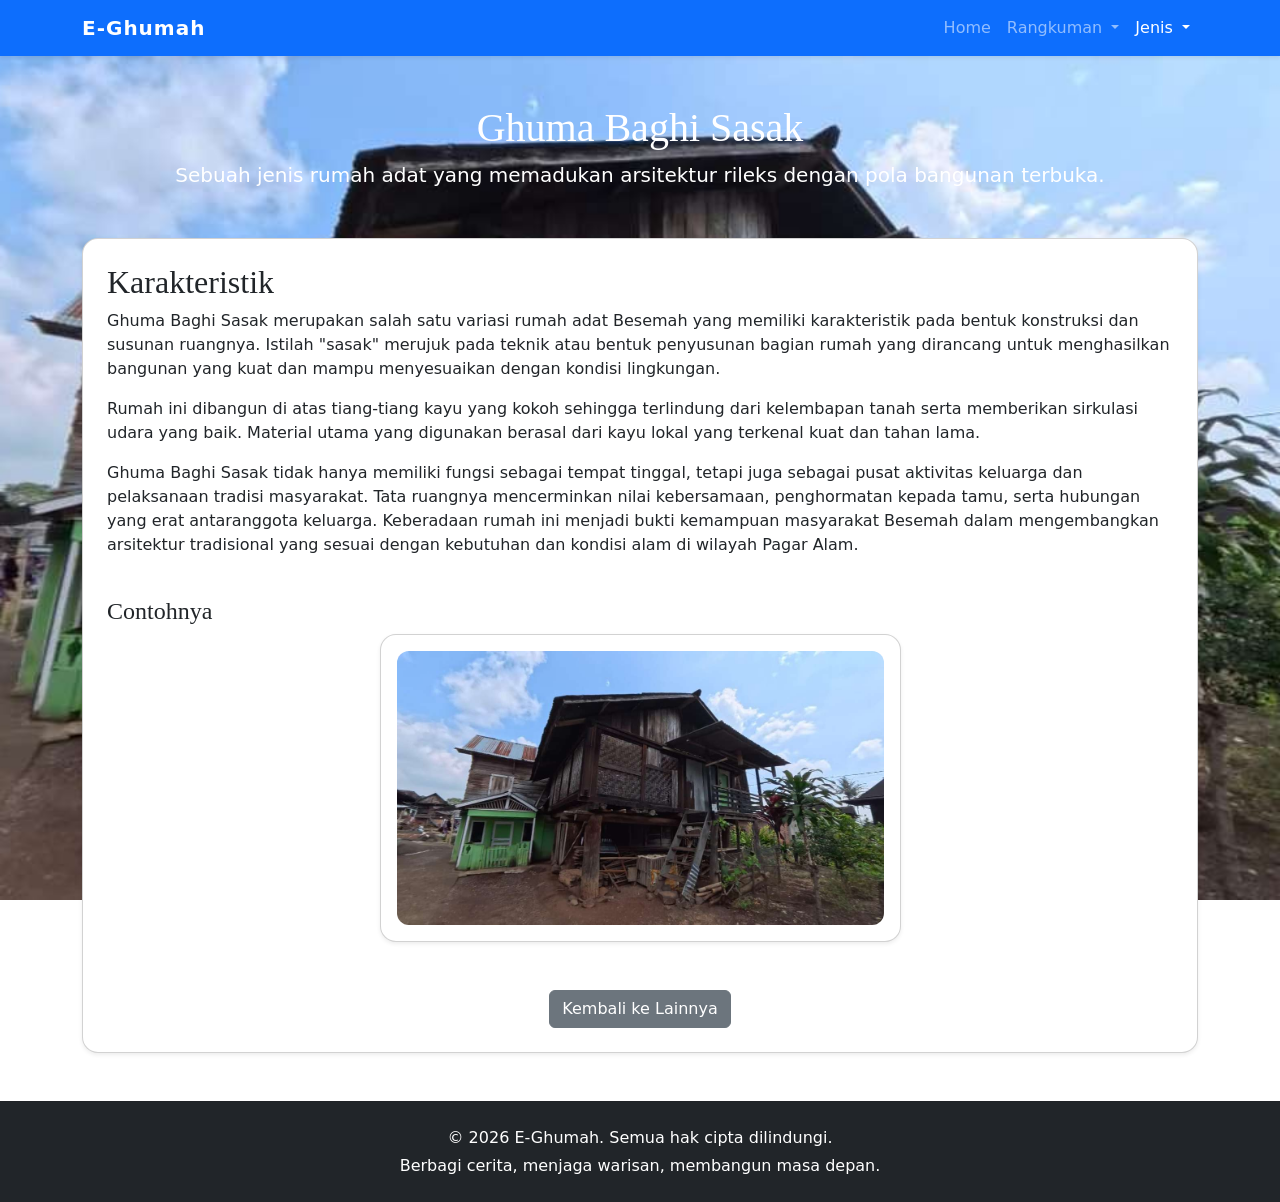
<file: jenis/ghumah-baghi-sasak.html>
<!doctype html>
<html lang="id">
  <head>
    <meta charset="utf-8" />
    <meta name="viewport" content="width=device-width, initial-scale=1" />
    <title>Ghumah Baghi Sasak</title>
    <meta
      name="description"
      content="Ghumah Baghi Sasak: rumah adat dengan tata ruang dan konstruksi khas untuk sirkulasi dan ketahanan lingkungan." />
    <link
      href="https://cdn.jsdelivr.net/npm/bootstrap@5.0.2/dist/css/bootstrap.min.css"
      rel="stylesheet"
      integrity="sha384-EVSTQN3/azprG1Anm3QDgpJLIm9Nao0Yz1ztcQTwFspd3yD65VohhpuuCOmLASjC"
      crossorigin="anonymous" />
    <link rel="stylesheet" href="../styles.css" />
    <link rel="stylesheet" href="../jenis/Sasak.css" />
  </head>
  <body>
    <nav class="navbar navbar-expand-lg navbar-dark bg-primary shadow-sm">
      <div class="container">
        <a
          class="navbar-brand fw-bold"
          href="../index.html"
          aria-label="Beranda E-Ghumah"
          >E-Ghumah</a
        >
        <button
          class="navbar-toggler"
          type="button"
          data-bs-toggle="collapse"
          data-bs-target="#navbarNav"
          aria-controls="navbarNav"
          aria-expanded="false"
          aria-label="Toggle navigation">
          <span class="navbar-toggler-icon"></span>
        </button>
        <div class="collapse navbar-collapse" id="navbarNav">
          <ul class="navbar-nav ms-auto">
            <li class="nav-item">
              <a class="nav-link" href="../index.html">Home</a>
            </li>
            <li class="nav-item dropdown">
              <a
                class="nav-link dropdown-toggle"
                href="#"
                id="sejarahDropdown"
                role="button"
                data-bs-toggle="dropdown"
                aria-expanded="false">
                Rangkuman
              </a>
              <ul
                class="dropdown-menu dropdown-menu-end"
                aria-labelledby="sejarahDropdown">
                <li>
                  <a class="dropdown-item" href="../ciri%20khas/cirikhas.html"
                    >Ciri Khas</a
                  >
                </li>
                <li>
                  <a class="dropdown-item" href="../sejarah/sejarah.html"
                    >Sejarah</a
                  >
                </li>
                <li>
                  <a
                    class="dropdown-item"
                    href="../pelestarian/pelestarian.html"
                    >Pelestarian</a
                  >
                </li>
              </ul>
            </li>
            <li class="nav-item dropdown">
              <a
                class="nav-link dropdown-toggle active"
                href="#"
                id="jenisDropdown"
                role="button"
                data-bs-toggle="dropdown"
                aria-expanded="false">
                Jenis
              </a>
              <ul
                class="dropdown-menu dropdown-menu-end"
                aria-labelledby="jenisDropdown">
                <li>
                  <a class="dropdown-item" href="ghumah-baghi-tatahan.html"
                    >Ghumah Baghi Tatahan</a
                  >
                </li>
                <li>
                  <a class="dropdown-item" href="ghumah-baghi-gilapan.html"
                    >Ghumah Baghi Gilapan</a
                  >
                </li>
                <li>
                  <a class="dropdown-item active" href="ghumah-baghi-sasak.html"
                    >Ghumah Baghi Sasak</a
                  >
                </li>
                <li>
                  <a class="dropdown-item" href="tempat-lainnya.html"
                    >Tempat Lainnya</a
                  >
                </li>
              </ul>
            </li>
          </ul>
        </div>
      </div>
    </nav>
    <main class="container my-5">
      <section class="text-center mb-5">
        <h1 class="text-white">Ghuma Baghi Sasak</h1>
        <p class="lead text-white">
          Sebuah jenis rumah adat yang memadukan arsitektur rileks dengan pola
          bangunan terbuka.
        </p>
      </section>

      <div class="card shadow-sm p-4">
        <h2>Karakteristik</h2>
        <p>
          Ghuma Baghi Sasak merupakan salah satu variasi rumah adat Besemah yang
          memiliki karakteristik pada bentuk konstruksi dan susunan ruangnya.
          Istilah "sasak" merujuk pada teknik atau bentuk penyusunan bagian
          rumah yang dirancang untuk menghasilkan bangunan yang kuat dan mampu
          menyesuaikan dengan kondisi lingkungan.
        </p>
        <p>
          Rumah ini dibangun di atas tiang-tiang kayu yang kokoh sehingga
          terlindung dari kelembapan tanah serta memberikan sirkulasi udara yang
          baik. Material utama yang digunakan berasal dari kayu lokal yang
          terkenal kuat dan tahan lama.
        </p>
        <p>
          Ghuma Baghi Sasak tidak hanya memiliki fungsi sebagai tempat tinggal,
          tetapi juga sebagai pusat aktivitas keluarga dan pelaksanaan tradisi
          masyarakat. Tata ruangnya mencerminkan nilai kebersamaan, penghormatan
          kepada tamu, serta hubungan yang erat antaranggota keluarga.
          Keberadaan rumah ini menjadi bukti kemampuan masyarakat Besemah dalam
          mengembangkan arsitektur tradisional yang sesuai dengan kebutuhan dan
          kondisi alam di wilayah Pagar Alam.
        </p>

        <h4 class="mt-4">Contohnya</h4>
        <div class="row justify-content-center">
          <div class="col-lg-6">
            <div class="card shadow-sm h-100">
              <div class="card-body">
                <img
                  src="../Galeri/foto5.jpg"
                  class="card-img-top media-thumb"
                  alt="Ghuma Baghi Sasak"
                  loading="lazy" />
              </div>
            </div>
          </div>
        </div>

        <div class="text-center mt-5">
          <a href="tempat-lainnya.html" class="btn btn-secondary">
            Kembali ke Lainnya
          </a>
        </div>
      </div>
    </main>

    <footer class="footer bg-dark text-white py-4">
      <div class="container text-center">
        <p class="mb-1">© 2026 E-Ghumah. Semua hak cipta dilindungi.</p>
        <p class="mb-0">
          Berbagi cerita, menjaga warisan, membangun masa depan.
        </p>
      </div>
    </footer>

    <script
      src="https://cdn.jsdelivr.net/npm/bootstrap@5.0.2/dist/js/bootstrap.bundle.min.js"
      integrity="sha384-MrcW6ZMFYlzcLA8Nl+NtUVF0sA7MsXsP1UyJoMp4YLEuNSfAP+JcXn/tWtIaxVXM"
      crossorigin="anonymous"></script>
  </body>
</html>
</file>
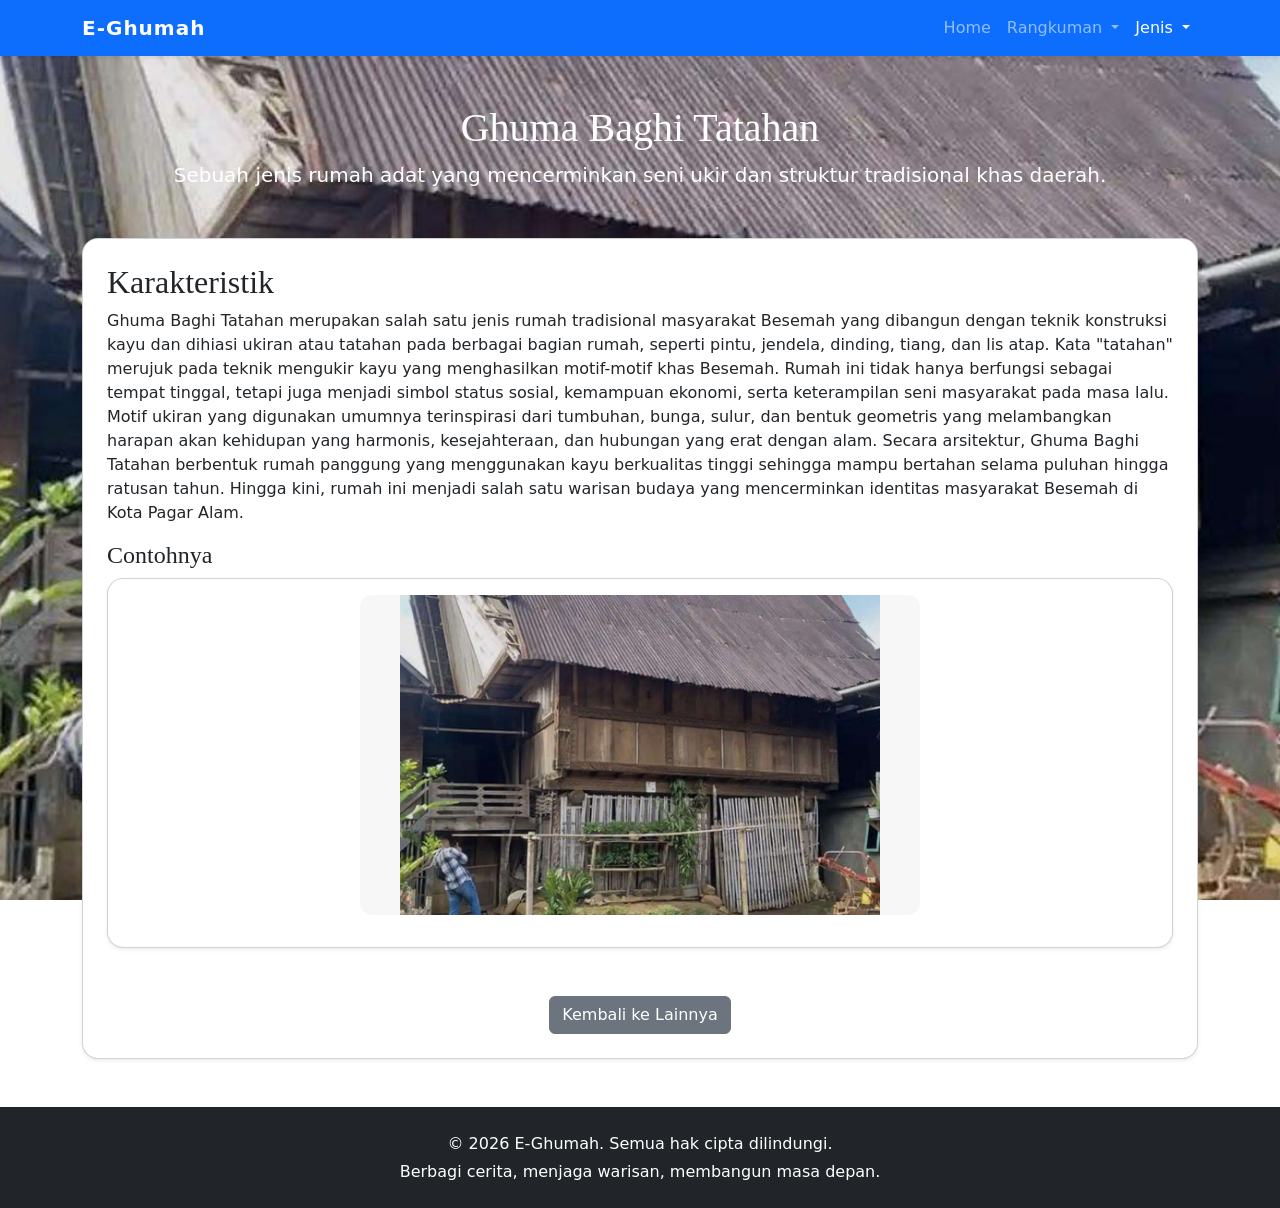
<file: jenis/ghumah-baghi-tatahan.html>
<!doctype html>
<html lang="id">
  <head>
    <meta charset="utf-8">
    <meta name="viewport" content="width=device-width, initial-scale=1">
    <title>Ghumah Baghi Tatahan</title>
    <meta name="description" content="Ghumah Baghi Tatahan: rumah adat dengan ornamen tatahan yang merefleksikan budaya Besemah.">
    <link href="https://cdn.jsdelivr.net/npm/bootstrap@5.0.2/dist/css/bootstrap.min.css" rel="stylesheet" integrity="sha384-EVSTQN3/azprG1Anm3QDgpJLIm9Nao0Yz1ztcQTwFspd3yD65VohhpuuCOmLASjC" crossorigin="anonymous">
    <link rel="stylesheet" href="../styles.css">
    <link rel="stylesheet" href="../jenis/tatahan.css">
  </head>
  <body>
    <nav class="navbar navbar-expand-lg navbar-dark bg-primary shadow-sm">
      <div class="container">
        <a class="navbar-brand fw-bold" href="../index.html" aria-label="Beranda E-Ghumah">E-Ghumah</a>
        <button class="navbar-toggler" type="button" data-bs-toggle="collapse" data-bs-target="#navbarNav" aria-controls="navbarNav" aria-expanded="false" aria-label="Toggle navigation">
          <span class="navbar-toggler-icon"></span>
        </button>
        <div class="collapse navbar-collapse" id="navbarNav">
          <ul class="navbar-nav ms-auto">
            <li class="nav-item">
              <a class="nav-link" href="../index.html">Home</a>
            </li>
            <li class="nav-item dropdown">
              <a class="nav-link dropdown-toggle" href="#" id="sejarahDropdown" role="button" data-bs-toggle="dropdown" aria-expanded="false">
                Rangkuman
              </a>
              <ul class="dropdown-menu dropdown-menu-end" aria-labelledby="sejarahDropdown">
                <li><a class="dropdown-item" href="../ciri%20khas/cirikhas.html">Ciri Khas</a></li>
                <li><a class="dropdown-item" href="../sejarah/sejarah.html">Sejarah</a></li>
                <li><a class="dropdown-item" href="../pelestarian/pelestarian.html">Pelestarian</a></li>
              </ul>
            </li>
            <li class="nav-item dropdown">
              <a class="nav-link dropdown-toggle active" href="#" id="jenisDropdown" role="button" data-bs-toggle="dropdown" aria-expanded="false">
                Jenis
              </a>
              <ul class="dropdown-menu dropdown-menu-end" aria-labelledby="jenisDropdown">
                <li><a class="dropdown-item active" href="ghumah-baghi-tatahan.html">Ghumah Baghi Tatahan</a></li>
                <li><a class="dropdown-item" href="ghumah-baghi-gilapan.html">Ghumah Baghi Gilapan</a></li>
                <li><a class="dropdown-item" href="ghumah-baghi-sasak.html">Ghumah Baghi Sasak</a></li>
                <li><a class="dropdown-item" href="tempat-lainnya.html">Tempat Lainnya</a></li>
              </ul>
            </li>
          </ul>
        </div>
      </div>
    </nav>
    <main class="container my-5">
      <section class="text-center mb-5">
        <h1 class="text-white">Ghuma Baghi Tatahan</h1>
        <p class="lead text-white">Sebuah jenis rumah adat yang mencerminkan seni ukir dan struktur tradisional khas daerah.</p>
      </section>
      <div class="card shadow-sm p-4">
        <h2>Karakteristik</h2>
        <p>Ghuma Baghi Tatahan merupakan salah satu jenis rumah tradisional masyarakat Besemah yang dibangun dengan teknik konstruksi kayu dan dihiasi ukiran atau tatahan pada berbagai bagian rumah, seperti pintu, jendela, dinding, tiang, dan lis atap. Kata "tatahan" merujuk pada teknik mengukir kayu yang menghasilkan motif-motif khas Besemah.

Rumah ini tidak hanya berfungsi sebagai tempat tinggal, tetapi juga menjadi simbol status sosial, kemampuan ekonomi, serta keterampilan seni masyarakat pada masa lalu. Motif ukiran yang digunakan umumnya terinspirasi dari tumbuhan, bunga, sulur, dan bentuk geometris yang melambangkan harapan akan kehidupan yang harmonis, kesejahteraan, dan hubungan yang erat dengan alam.

Secara arsitektur, Ghuma Baghi Tatahan berbentuk rumah panggung yang menggunakan kayu berkualitas tinggi sehingga mampu bertahan selama puluhan hingga ratusan tahun. Hingga kini, rumah ini menjadi salah satu warisan budaya yang mencerminkan identitas masyarakat Besemah di Kota Pagar Alam.
<h4>Contohnya</h4>
<div class="col-lg-6-mx-auto">
  <div class="card shadow-sm h100">
  <div class="card-body">
  <img src="../Galeri/Tataghan.jpg" class="card-img-top media-thumb" alt="ghumah baghi tatahan" loading="lazy">
</div>
</p>
      </div>
      <div class="text-center mt-5">
        <a href="tempat-lainnya.html" class="btn btn-secondary">Kembali ke Lainnya</a>
      </div>
    </main>

    <footer class="footer bg-dark text-white py-4">
      <div class="container text-center">
        <p class="mb-1">© 2026 E-Ghumah. Semua hak cipta dilindungi.</p>
        <p class="mb-0">Berbagi cerita, menjaga warisan, membangun masa depan.</p>
      </div>
    </footer>

    <script src="https://cdn.jsdelivr.net/npm/bootstrap@5.0.2/dist/js/bootstrap.bundle.min.js" integrity="sha384-MrcW6ZMFYlzcLA8Nl+NtUVF0sA7MsXsP1UyJoMp4YLEuNSfAP+JcXn/tWtIaxVXM" crossorigin="anonymous"></script>
  </body>
</html>
</file>
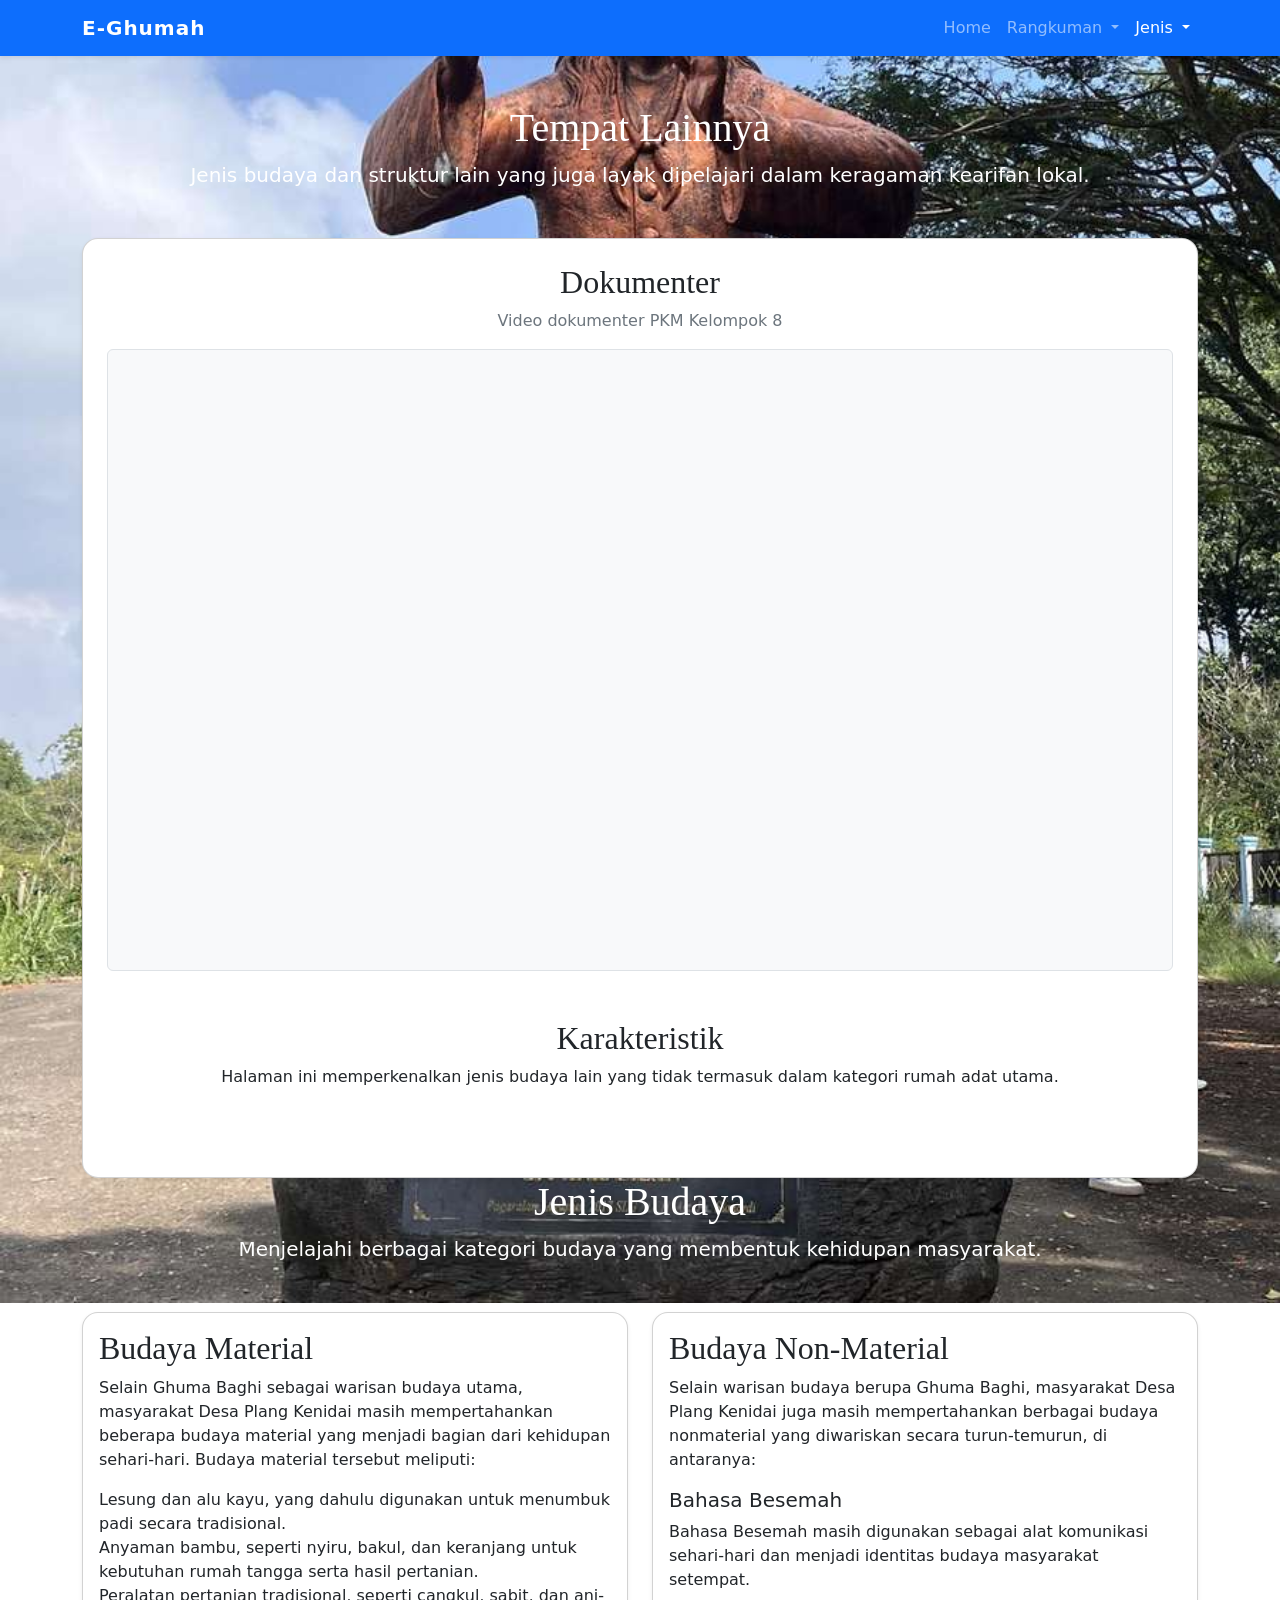
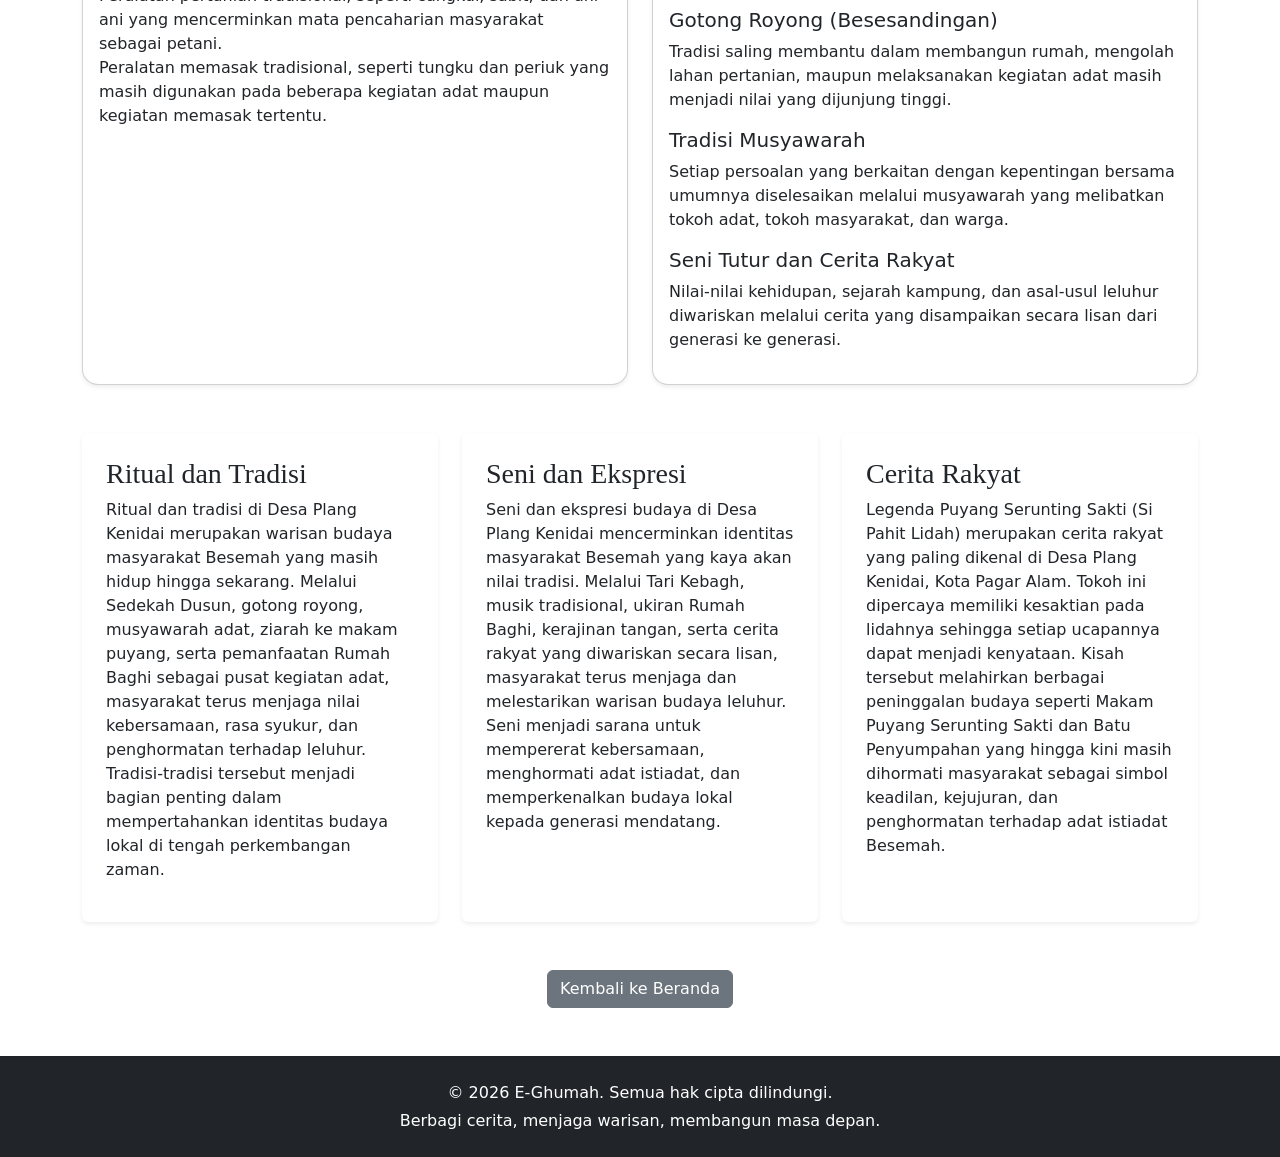
<file: jenis/tempat-lainnya.html>
<!doctype html>
<html lang="id">
  <head>
    <meta charset="utf-8">
    <meta name="viewport" content="width=device-width, initial-scale=1">
    <title>Tempat Lainnya</title>
    <meta name="description" content="Halaman jenis budaya lain, dokumenter, dan berbagai praktik non-material yang menjadi bagian dari kehidupan masyarakat.">
    <link href="https://cdn.jsdelivr.net/npm/bootstrap@5.0.2/dist/css/bootstrap.min.css" rel="stylesheet" integrity="sha384-EVSTQN3/azprG1Anm3QDgpJLIm9Nao0Yz1ztcQTwFspd3yD65VohhpuuCOmLASjC" crossorigin="anonymous">
    <link rel="stylesheet" href="../styles.css">
    <link rel="stylesheet" href="../jenis/Tempat Lainnya.css">
  </head>
  <body>
    <nav class="navbar navbar-expand-lg navbar-dark bg-primary shadow-sm">
      <div class="container">
        <a class="navbar-brand fw-bold" href="../index.html" aria-label="Beranda E-Ghumah">E-Ghumah</a>
        <button class="navbar-toggler" type="button" data-bs-toggle="collapse" data-bs-target="#navbarNav" aria-controls="navbarNav" aria-expanded="false" aria-label="Toggle navigation">
          <span class="navbar-toggler-icon"></span>
        </button>
        <div class="collapse navbar-collapse" id="navbarNav">
          <ul class="navbar-nav ms-auto">
            <li class="nav-item">
              <a class="nav-link" href="../index.html">Home</a>
            </li>
            <li class="nav-item dropdown">
              <a class="nav-link dropdown-toggle" href="#" id="sejarahDropdown" role="button" data-bs-toggle="dropdown" aria-expanded="false">
                Rangkuman
              </a>
              <ul class="dropdown-menu dropdown-menu-end" aria-labelledby="sejarahDropdown">
                <li><a class="dropdown-item" href="../ciri%20khas/cirikhas.html">Ciri Khas</a></li>
                <li><a class="dropdown-item" href="../sejarah/sejarah.html">Sejarah</a></li>
                <li><a class="dropdown-item" href="../pelestarian/pelestarian.html">Pelestarian</a></li>
              </ul>
            </li>
            <li class="nav-item dropdown">
              <a class="nav-link dropdown-toggle active" href="#" id="jenisDropdown" role="button" data-bs-toggle="dropdown" aria-expanded="false">
                Jenis
              </a>
              <ul class="dropdown-menu dropdown-menu-end" aria-labelledby="jenisDropdown">
                <li><a class="dropdown-item" href="../jenis/ghumah-baghi-tatahan.html">Ghumah Baghi Tatahan</a></li>
                <li><a class="dropdown-item" href="../jenis/ghumah-baghi-gilapan.html">Ghumah Baghi Gilapan</a></li>
                <li><a class="dropdown-item" href="../jenis/ghumah-baghi-sasak.html">Ghumah Baghi Sasak</a></li>
                <li><a class="dropdown-item" href="../jenis/tempat-lainnya.html">Tempat Lainnya</a></li>
              </ul>
            </li>
          </ul>
        </div>
      </div>
    </nav>
    <main class="container my-5">
      <section class="text-center mb-5">
        <h1 class="text-white">Tempat Lainnya</h1>
        <p class="lead text-white">Jenis budaya dan struktur lain yang juga layak dipelajari dalam keragaman kearifan lokal.</p>
      </section>
      <div class="card shadow-sm p-4">
        <section class="mb-5">
          <h2 class="text-center">Dokumenter</h2>
          <p class="text-muted text-center">Video dokumenter PKM Kelompok 8</p>
          <div class="border rounded p-4 bg-light">
            <div class="ratio ratio-16x9">
              <iframe
                src="https://www.youtube.com/embed/ph3_2vCOstE?rel=0"
                title="Video dokumenter budaya"
                allow="accelerometer; autoplay; clipboard-write; encrypted-media; gyroscope; picture-in-picture"
                allowfullscreen></iframe>
            </div>
          </div>
        </section>
        <section class="text-center mb-5">
        <h2>Karakteristik</h2>
        <p>Halaman ini memperkenalkan jenis budaya lain yang tidak termasuk dalam kategori rumah adat utama.</p>
      </div>
      <section class="text-center mb-5">
       <div class="mb-4">
      <h1 class="text-white">Jenis Budaya</h1>
        <p class="lead text-white">Menjelajahi berbagai kategori budaya yang membentuk kehidupan masyarakat.</p>
        </div>
      </section>

      <section class="row g-4 mb-5">
        <div class="col-lg-6">
          <div class="card shadow-sm h-100">
            <div class="card-body">
              <h2>Budaya Material</h2>
              <p>Selain Ghuma Baghi sebagai warisan budaya utama, masyarakat Desa Plang Kenidai masih mempertahankan beberapa budaya material yang menjadi bagian dari kehidupan sehari-hari. Budaya material tersebut meliputi:</p>
              <ul class="list-unstyled">
                <li>Lesung dan alu kayu, yang dahulu digunakan untuk menumbuk padi secara tradisional.</li>
                <li>Anyaman bambu, seperti nyiru, bakul, dan keranjang untuk kebutuhan rumah tangga serta hasil pertanian.</li>
                <li>Peralatan pertanian tradisional, seperti cangkul, sabit, dan ani-ani yang mencerminkan mata pencaharian masyarakat sebagai petani.</li>
                <li>Peralatan memasak tradisional, seperti tungku dan periuk yang masih digunakan pada beberapa kegiatan adat maupun kegiatan memasak tertentu.</li>
              </ul>
            </div>
          </div>
        </div>
        <div class="col-lg-6">
          <div class="card shadow-sm h-100">
            <div class="card-body">
              <h2>Budaya Non-Material</h2>
              <p>Selain warisan budaya berupa Ghuma Baghi, masyarakat Desa Plang Kenidai juga masih mempertahankan berbagai budaya nonmaterial yang diwariskan secara turun-temurun, di antaranya:</p>
              <h5>Bahasa Besemah</h5>
              <ul class="list-unstyled">
                <li>Bahasa Besemah masih digunakan sebagai alat komunikasi sehari-hari dan menjadi identitas budaya masyarakat setempat.</li>
              </ul>

              <h5>Gotong Royong (Besesandingan)</h5>
              <ul class="list-unstyled">
                <li>Tradisi saling membantu dalam membangun rumah, mengolah lahan pertanian, maupun melaksanakan kegiatan adat masih menjadi nilai yang dijunjung tinggi.</li>
              </ul>

              <h5>Tradisi Musyawarah</h5>
              <ul class="list-unstyled">
                <li>Setiap persoalan yang berkaitan dengan kepentingan bersama umumnya diselesaikan melalui musyawarah yang melibatkan tokoh adat, tokoh masyarakat, dan warga.</li>
              </ul>

              <h5>Seni Tutur dan Cerita Rakyat</h5>
              <ul class="list-unstyled">
                <li>Nilai-nilai kehidupan, sejarah kampung, dan asal-usul leluhur diwariskan melalui cerita yang disampaikan secara lisan dari generasi ke generasi.</li>
              </ul>
            </div>
          </div>
        </div>
      </section>

      <section class="row g-4 mb-5">
        <div class="col-lg-4">
          <div class="p-4 bg-white rounded shadow-sm h-100">
            <h3>Ritual dan Tradisi</h3>
            <p>Ritual dan tradisi di Desa Plang Kenidai merupakan warisan budaya masyarakat Besemah yang masih hidup hingga sekarang. Melalui Sedekah Dusun, gotong royong, musyawarah adat, ziarah ke makam puyang, serta pemanfaatan Rumah Baghi sebagai pusat kegiatan adat, masyarakat terus menjaga nilai kebersamaan, rasa syukur, dan penghormatan terhadap leluhur. Tradisi-tradisi tersebut menjadi bagian penting dalam mempertahankan identitas budaya lokal di tengah perkembangan zaman.</p>
          </div>
        </div>
        <div class="col-lg-4">
          <div class="p-4 bg-white rounded shadow-sm h-100">
            <h3>Seni dan Ekspresi</h3>
            <p>Seni dan ekspresi budaya di Desa Plang Kenidai mencerminkan identitas masyarakat Besemah yang kaya akan nilai tradisi. Melalui Tari Kebagh, musik tradisional, ukiran Rumah Baghi, kerajinan tangan, serta cerita rakyat yang diwariskan secara lisan, masyarakat terus menjaga dan melestarikan warisan budaya leluhur. Seni menjadi sarana untuk mempererat kebersamaan, menghormati adat istiadat, dan memperkenalkan budaya lokal kepada generasi mendatang.</p>
          </div>
        </div>
        <div class="col-lg-4">
          <div class="p-4 bg-white rounded shadow-sm h-100">
            <h3>Cerita Rakyat </h3>
            <p>Legenda Puyang Serunting Sakti (Si Pahit Lidah) merupakan cerita rakyat yang paling dikenal di Desa Plang Kenidai, Kota Pagar Alam. 
              Tokoh ini dipercaya memiliki kesaktian pada lidahnya sehingga setiap ucapannya dapat menjadi kenyataan. 
              Kisah tersebut melahirkan berbagai peninggalan budaya seperti Makam Puyang Serunting Sakti dan Batu Penyumpahan yang hingga kini masih dihormati masyarakat sebagai simbol keadilan, kejujuran, dan penghormatan terhadap adat istiadat Besemah.</p>
          </div>
        </div>
      </section>

      <div class="text-center mt-5">
        <a href="../index.html" class="btn btn-secondary">Kembali ke Beranda</a>
      </div>
    </main>

    <footer class="footer bg-dark text-white py-4">
      <div class="container text-center">
        <p class="mb-1">© 2026 E-Ghumah. Semua hak cipta dilindungi.</p>
        <p class="mb-0">Berbagi cerita, menjaga warisan, membangun masa depan.</p>
      </div>
    </footer>

    <script src="https://cdn.jsdelivr.net/npm/bootstrap@5.0.2/dist/js/bootstrap.bundle.min.js" integrity="sha384-MrcW6ZMFYlzcLA8Nl+NtUVF0sA7MsXsP1UyJoMp4YLEuNSfAP+JcXn/tWtIaxVXM" crossorigin="anonymous"></script>
    <script>
      document.addEventListener('DOMContentLoaded', function () {
        var dropdownTriggerList = [].slice.call(document.querySelectorAll('.dropdown-toggle'));
        dropdownTriggerList.forEach(function (dropdownTriggerEl) {
          if (window.bootstrap && bootstrap.Dropdown) {
            new bootstrap.Dropdown(dropdownTriggerEl);
          } else {
            // Fallback: simple toggle if Bootstrap JS not available
            dropdownTriggerEl.addEventListener('click', function (e) {
              e.preventDefault();
              var parent = dropdownTriggerEl.parentElement;
              var menu = parent.querySelector('.dropdown-menu');
              var isShown = parent.classList.contains('show');
              if (isShown) {
                parent.classList.remove('show');
                if (menu) menu.classList.remove('show');
                dropdownTriggerEl.setAttribute('aria-expanded', 'false');
              } else {
                parent.classList.add('show');
                if (menu) menu.classList.add('show');
                dropdownTriggerEl.setAttribute('aria-expanded', 'true');
              }
            });
          }
        });

        // Close open dropdowns when clicking outside
        document.addEventListener('click', function (e) {
          if (!e.target.closest('.nav-item.dropdown')) {
            document.querySelectorAll('.nav-item.dropdown.show').forEach(function (el) {
              el.classList.remove('show');
              var menu = el.querySelector('.dropdown-menu');
              if (menu) menu.classList.remove('show');
              var togg = el.querySelector('.dropdown-toggle');
              if (togg) togg.setAttribute('aria-expanded', 'false');
            });
          }
        });
      });
    </script>
  </body>
</html>
</file>
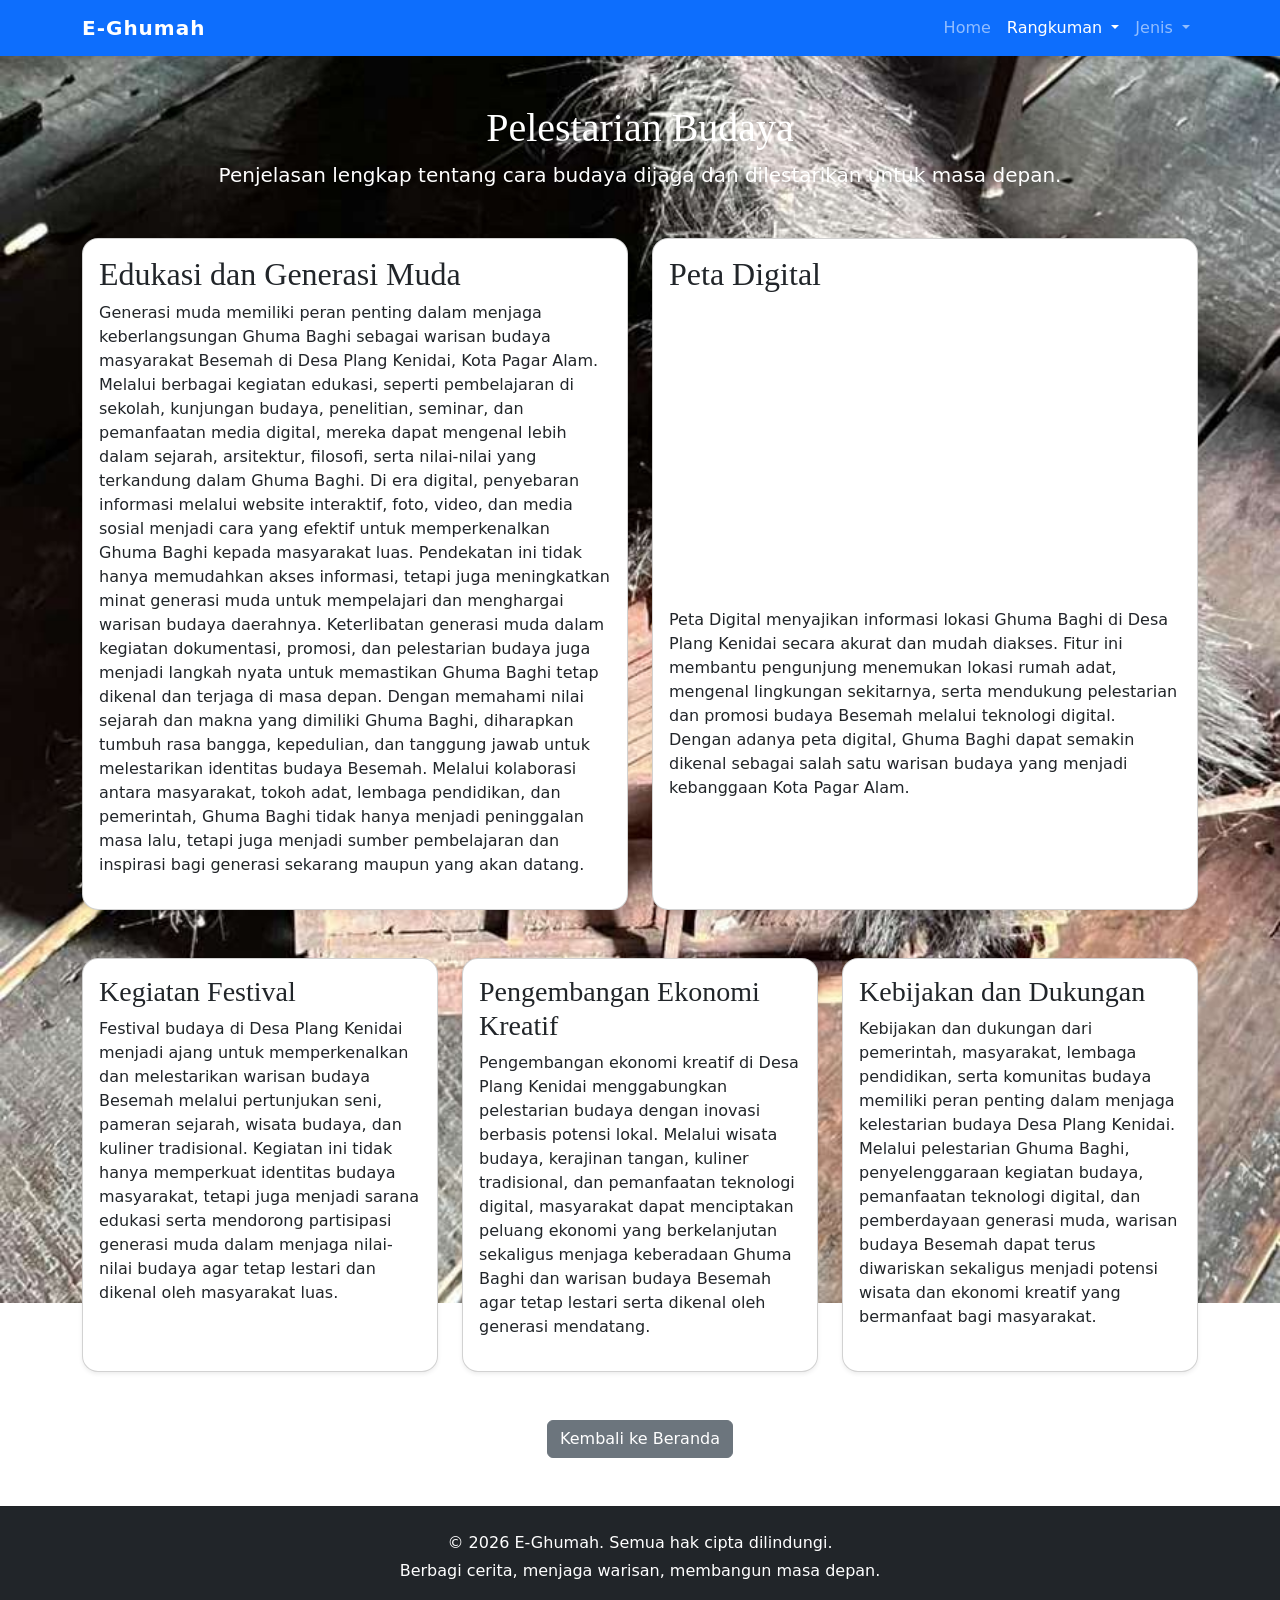
<file: pelestarian/pelestarian.html>
<!doctype html>
<html lang="id">
  <head>
    <meta charset="utf-8">
    <meta name="viewport" content="width=device-width, initial-scale=1">
    <title>Pelestarian Budaya</title>
    <meta name="description" content="Upaya pelestarian budaya: edukasi, dokumentasi digital, festival, dan dukungan kebijakan untuk menjaga warisan budaya.">
    <link href="https://cdn.jsdelivr.net/npm/bootstrap@5.0.2/dist/css/bootstrap.min.css" rel="stylesheet" integrity="sha384-EVSTQN3/azprG1Anm3QDgpJLIm9Nao0Yz1ztcQTwFspd3yD65VohhpuuCOmLASjC" crossorigin="anonymous">
    <link rel="stylesheet" href="../styles.css">
    <link rel="stylesheet" href="../pelestarian/Pelestarian.css">
  </head>
  <body>
    <nav class="navbar navbar-expand-lg navbar-dark bg-primary shadow-sm">
      <div class="container">
        <a class="navbar-brand fw-bold" href="../index.html" aria-label="Beranda E-Ghumah">E-Ghumah</a>
        <button class="navbar-toggler" type="button" data-bs-toggle="collapse" data-bs-target="#navbarNav" aria-controls="navbarNav" aria-expanded="false" aria-label="Toggle navigation">
          <span class="navbar-toggler-icon"></span>
        </button>
        <div class="collapse navbar-collapse" id="navbarNav">
          <ul class="navbar-nav ms-auto">
            <li class="nav-item">
              <a class="nav-link" href="../index.html">Home</a>
            </li>
            <li class="nav-item dropdown">
              <a class="nav-link dropdown-toggle active" href="#" id="sejarahDropdown" role="button" data-bs-toggle="dropdown" aria-expanded="false">
                Rangkuman
              </a>
              <ul class="dropdown-menu dropdown-menu-end" aria-labelledby="sejarahDropdown">
                <li><a class="dropdown-item" href="../ciri%20khas/cirikhas.html">Ciri Khas</a></li>
                <li><a class="dropdown-item" href="../sejarah/sejarah.html">Sejarah</a></li>
                <li><a class="dropdown-item" href="../pelestarian/pelestarian.html">Pelestarian</a></li>
              </ul>
            </li>
            <li class="nav-item dropdown">
              <a class="nav-link dropdown-toggle" href="#" id="jenisDropdown" role="button" data-bs-toggle="dropdown" aria-expanded="false">
                Jenis
              </a>
              <ul class="dropdown-menu dropdown-menu-end" aria-labelledby="jenisDropdown">
                <li><a class="dropdown-item" href="../jenis/ghumah-baghi-tatahan.html">Ghumah Baghi Tatahan</a></li>
                <li><a class="dropdown-item" href="../jenis/ghumah-baghi-gilapan.html">Ghumah Baghi Gilapan</a></li>
                <li><a class="dropdown-item" href="../jenis/ghumah-baghi-sasak.html">Ghumah Baghi Sasak</a></li>
                <li><a class="dropdown-item" href="../jenis/tempat-lainnya.html">Tempat Lainnya</a></li>
              </ul>
            </li>
          </ul>
        </div>
      </div>
    </nav>

    <main class="container my-5">
      <section class="text-center mb-5">
        <h1 class="text-white">Pelestarian Budaya</h1>
        <p class="lead text-white">Penjelasan lengkap tentang cara budaya dijaga dan dilestarikan untuk masa depan.</p>
      </section>

      <section class="row g-4">
        <div class="col-lg-6">
          <div class="card shadow-sm h-100">
            <div class="card-body">
              <h2>Edukasi dan Generasi Muda</h2>
              <p>Generasi muda memiliki peran penting dalam menjaga keberlangsungan Ghuma Baghi sebagai warisan budaya masyarakat Besemah di Desa Plang Kenidai, Kota Pagar Alam. Melalui berbagai kegiatan edukasi, seperti pembelajaran di sekolah, kunjungan budaya, penelitian, seminar, dan pemanfaatan media digital, mereka dapat mengenal lebih dalam sejarah, arsitektur, filosofi, serta nilai-nilai yang terkandung dalam Ghuma Baghi.

Di era digital, penyebaran informasi melalui website interaktif, foto, video, dan media sosial menjadi cara yang efektif untuk memperkenalkan Ghuma Baghi kepada masyarakat luas. Pendekatan ini tidak hanya memudahkan akses informasi, tetapi juga meningkatkan minat generasi muda untuk mempelajari dan menghargai warisan budaya daerahnya.

Keterlibatan generasi muda dalam kegiatan dokumentasi, promosi, dan pelestarian budaya juga menjadi langkah nyata untuk memastikan Ghuma Baghi tetap dikenal dan terjaga di masa depan. Dengan memahami nilai sejarah dan makna yang dimiliki Ghuma Baghi, diharapkan tumbuh rasa bangga, kepedulian, dan tanggung jawab untuk melestarikan identitas budaya Besemah. Melalui kolaborasi antara masyarakat, tokoh adat, lembaga pendidikan, dan pemerintah, Ghuma Baghi tidak hanya menjadi peninggalan masa lalu, tetapi juga menjadi sumber pembelajaran dan inspirasi bagi generasi sekarang maupun yang akan datang.</p>
            </div>
          </div>
        </div>
        <div class="col-lg-6">
          <div class="card shadow-sm h-100">
            <div class="card-body">
              <h2>Peta Digital</h2>
              <iframe src="https://www.google.com/maps/embed?pb=!1m18!1m12!1m3!1d1627.6163225312796!2d103.30375646818729!3d-4.073998965384736!2m3!1f0!2f0!3f0!3m2!1i1024!2i768!4f13.1!3m3!1m2!1s0x2e376efbb80930c9%3A0x45a8ca960d0a1f36!2sDesa%20Pelang%20Kenidai!5e1!3m2!1sid!2sid!4v1782451045046!5m2!1sid!2sid" width="500" height="300" style="border:0;" allowfullscreen="" loading="lazy" referrerpolicy="strict-origin-when-cross-origin"></iframe>
              <p>Peta Digital menyajikan informasi lokasi Ghuma Baghi di Desa Plang Kenidai secara akurat dan mudah diakses. Fitur ini membantu pengunjung menemukan lokasi rumah adat, mengenal lingkungan sekitarnya, serta mendukung pelestarian dan promosi budaya Besemah melalui teknologi digital. Dengan adanya peta digital, Ghuma Baghi dapat semakin dikenal sebagai salah satu warisan budaya yang menjadi kebanggaan Kota Pagar Alam.</p>
            </div>
          </div>
        </div>
      </section>

      <section class="row g-4 my-4">
        <div class="col-lg-4">
          <div class="card h-100 shadow-sm">
            <div class="card-body">
              <h3>Kegiatan Festival</h3>
              <p>Festival budaya di Desa Plang Kenidai menjadi ajang untuk memperkenalkan dan melestarikan warisan budaya Besemah melalui pertunjukan seni, pameran sejarah, wisata budaya, dan kuliner tradisional. Kegiatan ini tidak hanya memperkuat identitas budaya masyarakat, tetapi juga menjadi sarana edukasi serta mendorong partisipasi generasi muda dalam menjaga nilai-nilai budaya agar tetap lestari dan dikenal oleh masyarakat luas.</p>
            </div>
          </div>
        </div>
        <div class="col-lg-4">
          <div class="card h-100 shadow-sm">
            <div class="card-body">
              <h3>Pengembangan Ekonomi Kreatif</h3>
              <p>Pengembangan ekonomi kreatif di Desa Plang Kenidai menggabungkan pelestarian budaya dengan inovasi berbasis potensi lokal. Melalui wisata budaya, kerajinan tangan, kuliner tradisional, dan pemanfaatan teknologi digital, masyarakat dapat menciptakan peluang ekonomi yang berkelanjutan sekaligus menjaga keberadaan Ghuma Baghi dan warisan budaya Besemah agar tetap lestari serta dikenal oleh generasi mendatang.</p>
   </div>
          </div>
        </div>
        <div class="col-lg-4">
          <div class="card h-100 shadow-sm">
            <div class="card-body">
              <h3>Kebijakan dan Dukungan</h3>
              <p>Kebijakan dan dukungan dari pemerintah, masyarakat, lembaga pendidikan, serta komunitas budaya memiliki peran penting dalam menjaga kelestarian budaya Desa Plang Kenidai. Melalui pelestarian Ghuma Baghi, penyelenggaraan kegiatan budaya, pemanfaatan teknologi digital, dan pemberdayaan generasi muda, warisan budaya Besemah dapat terus diwariskan sekaligus menjadi potensi wisata dan ekonomi kreatif yang bermanfaat bagi masyarakat.</p>
            </div>
          </div>
        </div>
      </section>

      <div class="text-center mt-5">
        <a href="../index.html" class="btn btn-secondary">Kembali ke Beranda</a>
      </div>
    </main>

    <footer class="footer bg-dark text-white py-4">
      <div class="container text-center">
        <p class="mb-1">© 2026 E-Ghumah. Semua hak cipta dilindungi.</p>
        <p class="mb-0">Berbagi cerita, menjaga warisan, membangun masa depan.</p>
      </div>
    </footer>

    <script src="https://cdn.jsdelivr.net/npm/bootstrap@5.0.2/dist/js/bootstrap.bundle.min.js" integrity="sha384-MrcW6ZMFYlzcLA8Nl+NtUVF0sA7MsXsP1UyJoMp4YLEuNSfAP+JcXn/tWtIaxVXM" crossorigin="anonymous"></script>
  </body>
</html>
</file>
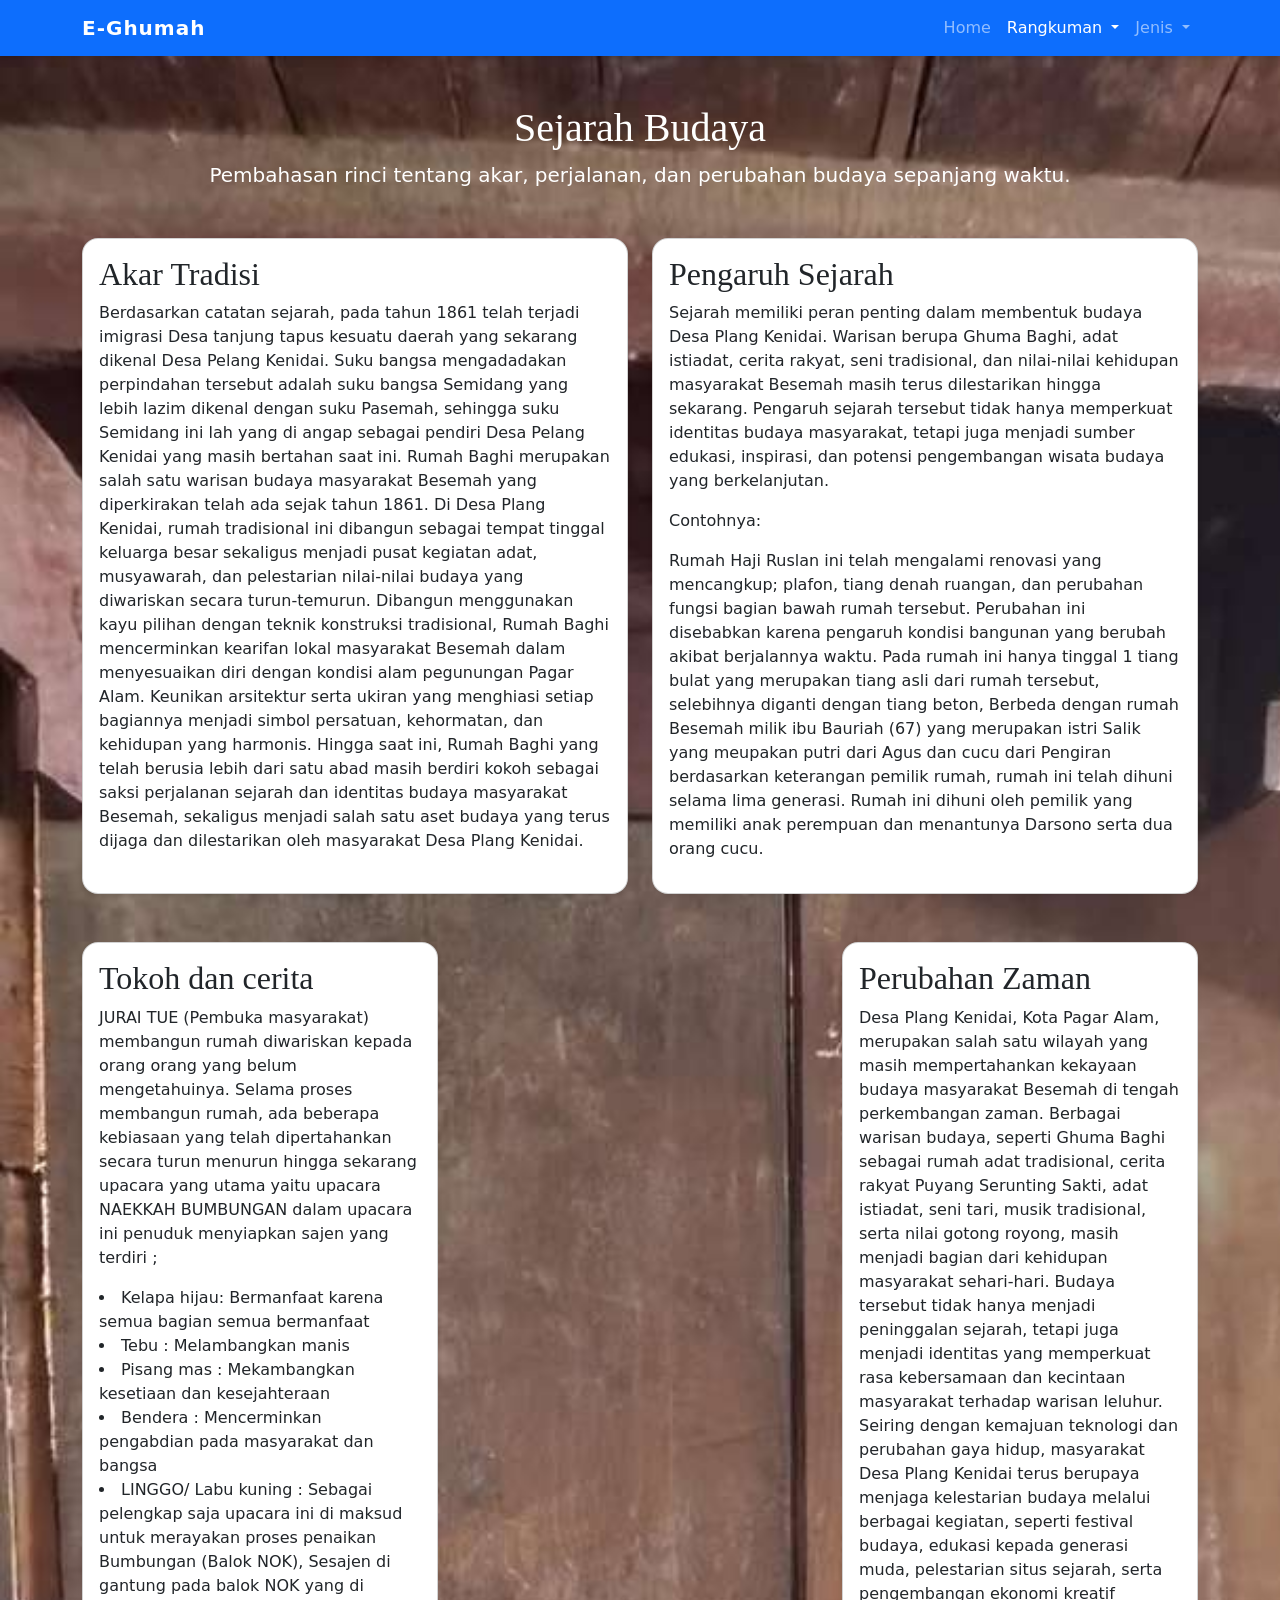
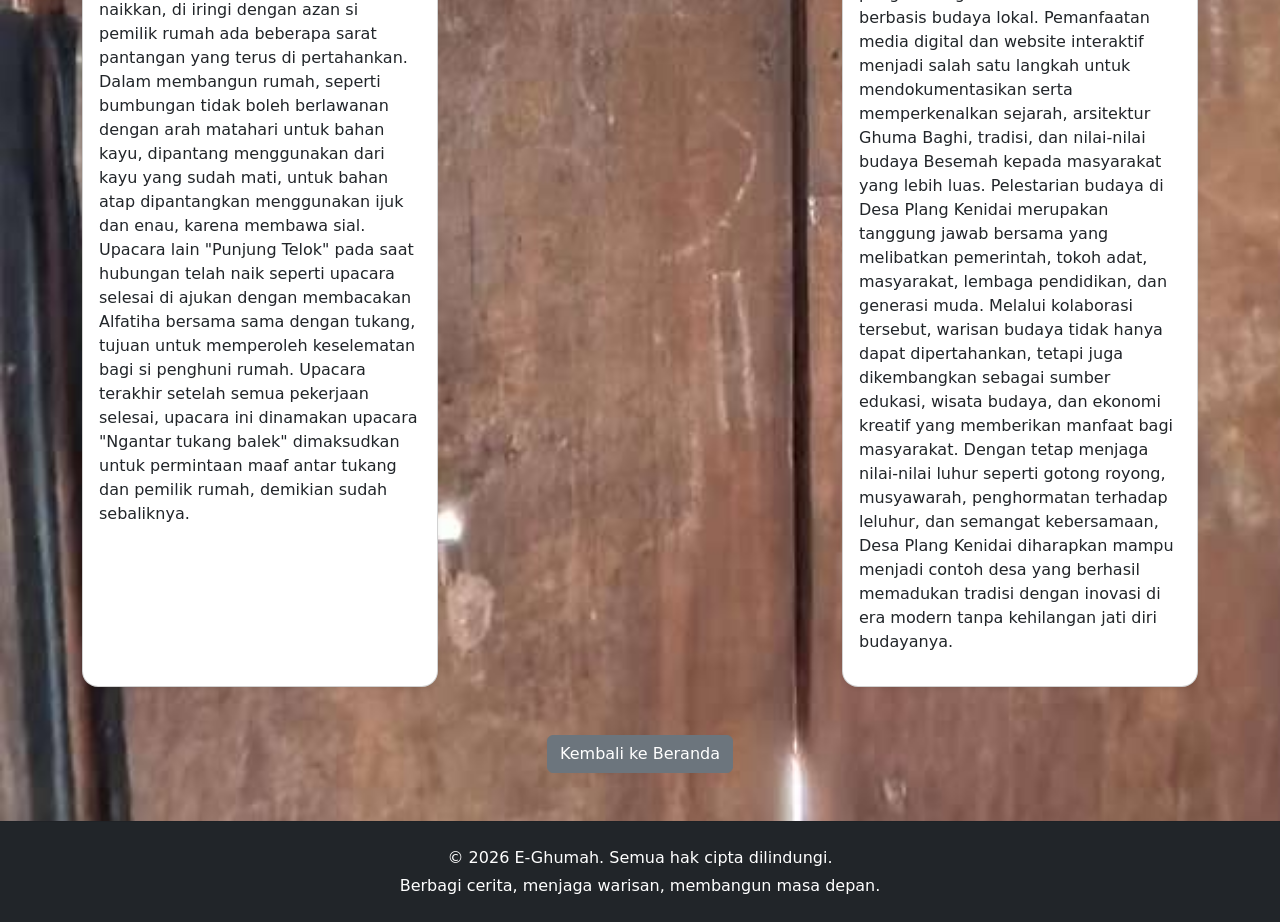
<file: sejarah/sejarah.html>
<!doctype html>
<html lang="id">
  <head>
    <meta charset="utf-8">
    <meta name="viewport" content="width=device-width, initial-scale=1">
    <title>Sejarah Budaya</title>
    <meta name="description" content="Sejarah Ghuma Baghi dan perjalanan budaya Besemah yang menjadi identitas lokal.">
    <link href="https://cdn.jsdelivr.net/npm/bootstrap@5.0.2/dist/css/bootstrap.min.css" rel="stylesheet" integrity="sha384-EVSTQN3/azprG1Anm3QDgpJLIm9Nao0Yz1ztcQTwFspd3yD65VohhpuuCOmLASjC" crossorigin="anonymous">
    <link rel="stylesheet" href="../styles.css">
    <link rel="stylesheet" href="../sejarah/sejarah.css">
  </head>
  <body>
    <nav class="navbar navbar-expand-lg navbar-dark bg-primary shadow-sm">
      <div class="container">
        <a class="navbar-brand fw-bold" href="../index.html" aria-label="Beranda E-Ghumah">E-Ghumah</a>
        <button class="navbar-toggler" type="button" data-bs-toggle="collapse" data-bs-target="#navbarNav" aria-controls="navbarNav" aria-expanded="false" aria-label="Toggle navigation">
          <span class="navbar-toggler-icon"></span>
        </button>
        <div class="collapse navbar-collapse" id="navbarNav">
          <ul class="navbar-nav ms-auto">
            <li class="nav-item">
              <a class="nav-link" href="../index.html">Home</a>
            </li>
            <li class="nav-item dropdown">
              <a class="nav-link dropdown-toggle active" href="#" id="sejarahDropdown" role="button" data-bs-toggle="dropdown" aria-expanded="false">
                Rangkuman
              </a>
              <ul class="dropdown-menu dropdown-menu-end" aria-labelledby="sejarahDropdown">
                <li><a class="dropdown-item" href="../ciri%20khas/cirikhas.html">Ciri Khas</a></li>
                <li><a class="dropdown-item" href="../sejarah/sejarah.html">Sejarah</a></li>
                <li><a class="dropdown-item" href="../pelestarian/pelestarian.html">Pelestarian</a></li>
              </ul>
            </li>
            <li class="nav-item dropdown">
              <a class="nav-link dropdown-toggle" href="#" id="jenisDropdown" role="button" data-bs-toggle="dropdown" aria-expanded="false">
                Jenis
              </a>
              <ul class="dropdown-menu dropdown-menu-end" aria-labelledby="jenisDropdown">
                <li><a class="dropdown-item" href="../jenis/ghumah-baghi-tatahan.html">Ghumah Baghi Tatahan</a></li>
                <li><a class="dropdown-item" href="../jenis/ghumah-baghi-gilapan.html">Ghumah Baghi Gilapan</a></li>
                <li><a class="dropdown-item" href="../jenis/ghumah-baghi-sasak.html">Ghumah Baghi Sasak</a></li>
                <li><a class="dropdown-item" href="../jenis/tempat-lainnya.html">Tempat Lainnya</a></li>
              </ul>
            </li>
          </ul>
        </div>
      </div>
    </nav>

    <main class="container my-5">
      <section class="text-center mb-5">
        <h1 class="text-white">Sejarah Budaya</h1>
        <p class="lead text-white">Pembahasan rinci tentang akar, perjalanan, dan perubahan budaya sepanjang waktu.</p>
      </section>

      <section class="row g-4">
        <div class="col-lg-6">
          <div class="card shadow-sm h-100">
            <div class="card-body">
              <h2>Akar Tradisi</h2>
              <p>Berdasarkan catatan sejarah, pada tahun 1861 telah terjadi imigrasi Desa tanjung tapus kesuatu daerah yang sekarang dikenal Desa Pelang Kenidai. Suku bangsa mengadadakan perpindahan tersebut adalah suku bangsa Semidang yang lebih lazim dikenal dengan suku Pasemah, sehingga suku Semidang ini lah yang di angap sebagai pendiri Desa Pelang Kenidai yang masih bertahan saat ini.
                Rumah Baghi merupakan salah satu warisan budaya masyarakat Besemah yang diperkirakan telah ada sejak tahun 1861. Di Desa Plang Kenidai, rumah tradisional ini dibangun sebagai tempat tinggal keluarga besar sekaligus menjadi pusat kegiatan adat, musyawarah, dan pelestarian nilai-nilai budaya yang diwariskan secara turun-temurun.
Dibangun menggunakan kayu pilihan dengan teknik konstruksi tradisional, Rumah Baghi mencerminkan kearifan lokal masyarakat Besemah dalam menyesuaikan diri dengan kondisi alam pegunungan Pagar Alam. Keunikan arsitektur serta ukiran yang menghiasi setiap bagiannya menjadi simbol persatuan, kehormatan, dan kehidupan yang harmonis.
Hingga saat ini, Rumah Baghi yang telah berusia lebih dari satu abad masih berdiri kokoh sebagai saksi perjalanan sejarah dan identitas budaya masyarakat Besemah, sekaligus menjadi salah satu aset budaya yang terus dijaga dan dilestarikan oleh masyarakat Desa Plang Kenidai.</p>
            </div>
          </div>
        </div>
        <div class="col-lg-6">
          <div class="card shadow-sm h-100">
            <div class="card-body">
              <h2>Pengaruh Sejarah</h2>
              <p>Sejarah memiliki peran penting dalam membentuk budaya Desa Plang Kenidai. Warisan berupa Ghuma Baghi, adat istiadat, cerita rakyat, seni tradisional, dan nilai-nilai kehidupan masyarakat Besemah masih terus dilestarikan hingga sekarang. Pengaruh sejarah tersebut tidak hanya memperkuat identitas budaya masyarakat, tetapi juga menjadi sumber edukasi, inspirasi, dan potensi pengembangan wisata budaya yang berkelanjutan.</p>
              <p>Contohnya:</p>
              <p>Rumah Haji Ruslan ini telah mengalami renovasi yang mencangkup; plafon, tiang denah ruangan, dan perubahan fungsi bagian bawah rumah tersebut. Perubahan ini disebabkan karena pengaruh kondisi bangunan yang berubah akibat berjalannya waktu. Pada rumah ini hanya tinggal 1 tiang bulat yang merupakan tiang asli dari rumah tersebut, selebihnya diganti dengan tiang beton,

Berbeda dengan rumah Besemah milik ibu Bauriah (67) yang merupakan istri Salik yang meupakan putri dari Agus dan cucu dari Pengiran berdasarkan keterangan pemilik rumah, rumah ini telah dihuni selama lima generasi. Rumah ini dihuni oleh pemilik yang memiliki anak perempuan dan menantunya Darsono serta dua orang cucu.</p>
            </div>
          </div>
        </div>
      </section>

      <section class="row g-4 my-4">
        <div class="col-lg-4">
          <div class="card h-100 shadow-sm">
            <div class="card-body">
              <h2>Tokoh dan cerita</h2>
              <p>JURAI TUE (Pembuka masyarakat) membangun rumah diwariskan kepada orang orang yang belum mengetahuinya. Selama proses membangun rumah, ada beberapa kebiasaan yang telah dipertahankan secara turun menurun hingga sekarang upacara yang utama yaitu upacara NAEKKAH BUMBUNGAN dalam upacara ini penuduk menyiapkan sajen yang terdiri ;
               <li>Kelapa hijau: Bermanfaat karena semua bagian semua bermanfaat </li>
               <li>Tebu : Melambangkan manis</li> 
                <li>Pisang mas : Mekambangkan kesetiaan dan kesejahteraan </li>
                <li>Bendera : Mencerminkan pengabdian pada masyarakat dan bangsa</li>
                <li>LINGGO/ Labu kuning : Sebagai pelengkap saja upacara ini di maksud untuk merayakan proses penaikan Bumbungan (Balok NOK), Sesajen di gantung pada balok NOK yang di naikkan, di iringi dengan azan si pemilik rumah ada beberapa sarat pantangan yang terus di pertahankan. Dalam membangun rumah, seperti bumbungan tidak boleh berlawanan dengan arah matahari untuk bahan kayu, dipantang menggunakan dari kayu yang sudah mati, untuk bahan atap dipantangkan menggunakan ijuk dan enau, karena membawa sial. Upacara lain "Punjung Telok" pada saat hubungan telah naik seperti upacara selesai di ajukan dengan membacakan Alfatiha bersama sama dengan tukang, tujuan untuk memperoleh keselematan bagi si penghuni rumah. Upacara terakhir setelah semua pekerjaan selesai, upacara ini dinamakan upacara "Ngantar tukang balek" dimaksudkan untuk permintaan maaf antar tukang dan pemilik rumah, demikian sudah sebaliknya.</li>
            </div>
          </div>
        </div>
        <div class="col-lg-4">
              <h3>
              </p>
            </div>
          </div>
        </div>
        <div class="col-lg-4">
          <div class="card h-100 shadow-sm">
            <div class="card-body">
              <h2>Perubahan Zaman</h2>
              <p>Desa Plang Kenidai, Kota Pagar Alam, merupakan salah satu wilayah yang masih mempertahankan kekayaan budaya masyarakat Besemah di tengah perkembangan zaman. Berbagai warisan budaya, seperti Ghuma Baghi sebagai rumah adat tradisional, cerita rakyat Puyang Serunting Sakti, adat istiadat, seni tari, musik tradisional, serta nilai gotong royong, masih menjadi bagian dari kehidupan masyarakat sehari-hari. Budaya tersebut tidak hanya menjadi peninggalan sejarah, tetapi juga menjadi identitas yang memperkuat rasa kebersamaan dan kecintaan masyarakat terhadap warisan leluhur.
Seiring dengan kemajuan teknologi dan perubahan gaya hidup, masyarakat Desa Plang Kenidai terus berupaya menjaga kelestarian budaya melalui berbagai kegiatan, seperti festival budaya, edukasi kepada generasi muda, pelestarian situs sejarah, serta pengembangan ekonomi kreatif berbasis budaya lokal. Pemanfaatan media digital dan website interaktif menjadi salah satu langkah untuk mendokumentasikan serta memperkenalkan sejarah, arsitektur Ghuma Baghi, tradisi, dan nilai-nilai budaya Besemah kepada masyarakat yang lebih luas.
Pelestarian budaya di Desa Plang Kenidai merupakan tanggung jawab bersama yang melibatkan pemerintah, tokoh adat, masyarakat, lembaga pendidikan, dan generasi muda. Melalui kolaborasi tersebut, warisan budaya tidak hanya dapat dipertahankan, tetapi juga dikembangkan sebagai sumber edukasi, wisata budaya, dan ekonomi kreatif yang memberikan manfaat bagi masyarakat. Dengan tetap menjaga nilai-nilai luhur seperti gotong royong, musyawarah, penghormatan terhadap leluhur, dan semangat kebersamaan, Desa Plang Kenidai diharapkan mampu menjadi contoh desa yang berhasil memadukan tradisi dengan inovasi di era modern tanpa kehilangan jati diri budayanya.</p>
            </div>
          </div>
        </div>
      </section>

      <div class="text-center mt-5">
        <a href="../index.html" class="btn btn-secondary">Kembali ke Beranda</a>
      </div>
    </main>

    <footer class="footer bg-dark text-white py-4">
      <div class="container text-center">
        <p class="mb-1">© 2026 E-Ghumah. Semua hak cipta dilindungi.</p>
        <p class="mb-0">Berbagi cerita, menjaga warisan, membangun masa depan.</p>
      </div>
    </footer>

    <script src="https://cdn.jsdelivr.net/npm/bootstrap@5.0.2/dist/js/bootstrap.bundle.min.js" integrity="sha384-MrcW6ZMFYlzcLA8Nl+NtUVF0sA7MsXsP1UyJoMp4YLEuNSfAP+JcXn/tWtIaxVXM" crossorigin="anonymous"></script>
  </body>
</html>
</file>
<file: styles.css>
:root {
  color-scheme: light;
  font-family: "Segoe UI", sans-serif;
  --muted: #6c757d;
}

body {
  background: url("Galeri/foto 00.jpg") no-repeat center center fixed;
  background-size: cover;
}

.navbar-brand {
  letter-spacing: 0.05em;
}

.carousel-container {
  margin-top: -1px;
  min-height: calc(100vh - 56px);
  max-height: calc(100vh - 56px);
  overflow: hidden;
}

.carousel-item {
  min-height: calc(100vh - 56px);
  max-height: calc(100vh - 56px);
}

.carousel-item img {
  height: 100%;
  object-fit: cover;
}

.carousel-caption {
  background: rgba(0, 0, 0, 0.45);
  border-radius: 12px;
  padding: 1.5rem;
}

.card {
  border-radius: 1rem;
}

.team-card {
  overflow: hidden;
}

.team-card img,
.ratio img {
  width: 100%;
  height: 100%;
  object-fit: cover;
  object-position: center;
  display: block;
}

.team-card img {
  height: 320px;
  border-top-left-radius: 1rem;
  border-top-right-radius: 1rem;
}

.footer {
  border-top: 1px solid rgba(13, 12, 12, 0.1);
}

h1,
h2,
h3,
h4 {
  font-family: "Merriweather", serif;
}

/* Utility tweaks */
.lead {
  color: #f3ece7;
}

.text-muted {
  color: var(--muted) !important;
}

.skip-link {
  position: absolute;
  left: -999px;
  top: auto;
  width: 1px;
  height: 1px;
  overflow: hidden;
  clip: rect(1px, 1px, 1px, 1px);
  white-space: nowrap;
}

.user-is-tabbing .skip-link,
.skip-link:focus {
  position: fixed;
  left: 1rem;
  top: 1rem;
  width: auto;
  height: auto;
  padding: 0.5rem 0.75rem;
  background: rgba(0, 0, 0, 0.8);
  color: #fff;
  z-index: 9999;
  border-radius: 6px;
  text-decoration: none;
}

/* Media thumbnail utility */
.media-thumb {
  width: 100%;
  max-width: 560px;
  height: auto;
  max-height: 320px;
  display: block;
  margin-left: auto;
  margin-right: auto;
  object-fit: contain;
  border-radius: 12px;
  background: #f7f7f7;
}

@media (max-width: 768px) {
  .carousel-caption {
    padding: 1rem;
  }

  .team-card img {
    height: 260px;
  }

  .media-thumb {
    max-height: 260px;
  }
}
</file>
<file: ciri khas/ciri.css>
html, body {
    min-height: 100%;
}

body {
    margin: 0;
    background: url("../Galeri/foto3.jpg") center center / cover no-repeat fixed;
    min-height: 100vh;
}

.carousel-container {
  margin-top: -1px;
  min-height: calc(100vh - 56px);
  max-height: calc(100vh - 56px);
  overflow: hidden;
}

/* Tidy numbered explanations: aligned numbers and spacing */
ol.explain-list {
  counter-reset: item;
  list-style: none;
  padding-left: 1.6rem;
  margin: 0;
}
ol.explain-list li {
  position: relative;
  padding-left: 1.2rem;
  margin-bottom: 0.5rem;
}
ol.explain-list li::before {
  content: counter(item) ".";
  counter-increment: item;
  position: absolute;
  left: 0;
  width: 1.2rem;
  text-align: right;
  font-weight: 600;
  color: #222;
}
</file>
<file: jenis/gialapan.css>
html, body {
    min-height: 100%;
}

body {
    margin: 0;
    background: url("../Galeri/foto2.jpg") center center / cover no-repeat fixed;
    min-height: 100vh;
}
</file>
<file: jenis/Sasak.css>
html, body {
    min-height: 100%;
}

body {
    margin: 0;
    background: url("../Galeri/foto5.jpg") center center / cover no-repeat fixed;
    min-height: 100vh;
}
</file>
<file: jenis/tatahan.css>
html, body {
    min-height: 100%;
}

body {
    margin: 0;
    background: url("../Galeri/Tataghan.jpg") center center / cover no-repeat fixed;
    min-height: 100vh;
}
</file>
<file: jenis/Tempat Lainnya.css>
html, body {
    min-height: 100%;
}

body {
    margin: 0;
    background: url("../Galeri/lainnya.jpg") center center / cover no-repeat fixed;
    min-height: 100vh; 
     
}
</file>
<file: pelestarian/Pelestarian.css>
html, body {
    min-height: 100%;
}

body {
    margin: 0;
    background: url("../Galeri/foto17.jpg") center center / cover no-repeat fixed;
    min-height: 100vh;
}
</file>
<file: sejarah/sejarah.css>
body {
    background : url("../Galeri/foto28.jpg");
    background-size: cover;
}
</file>
